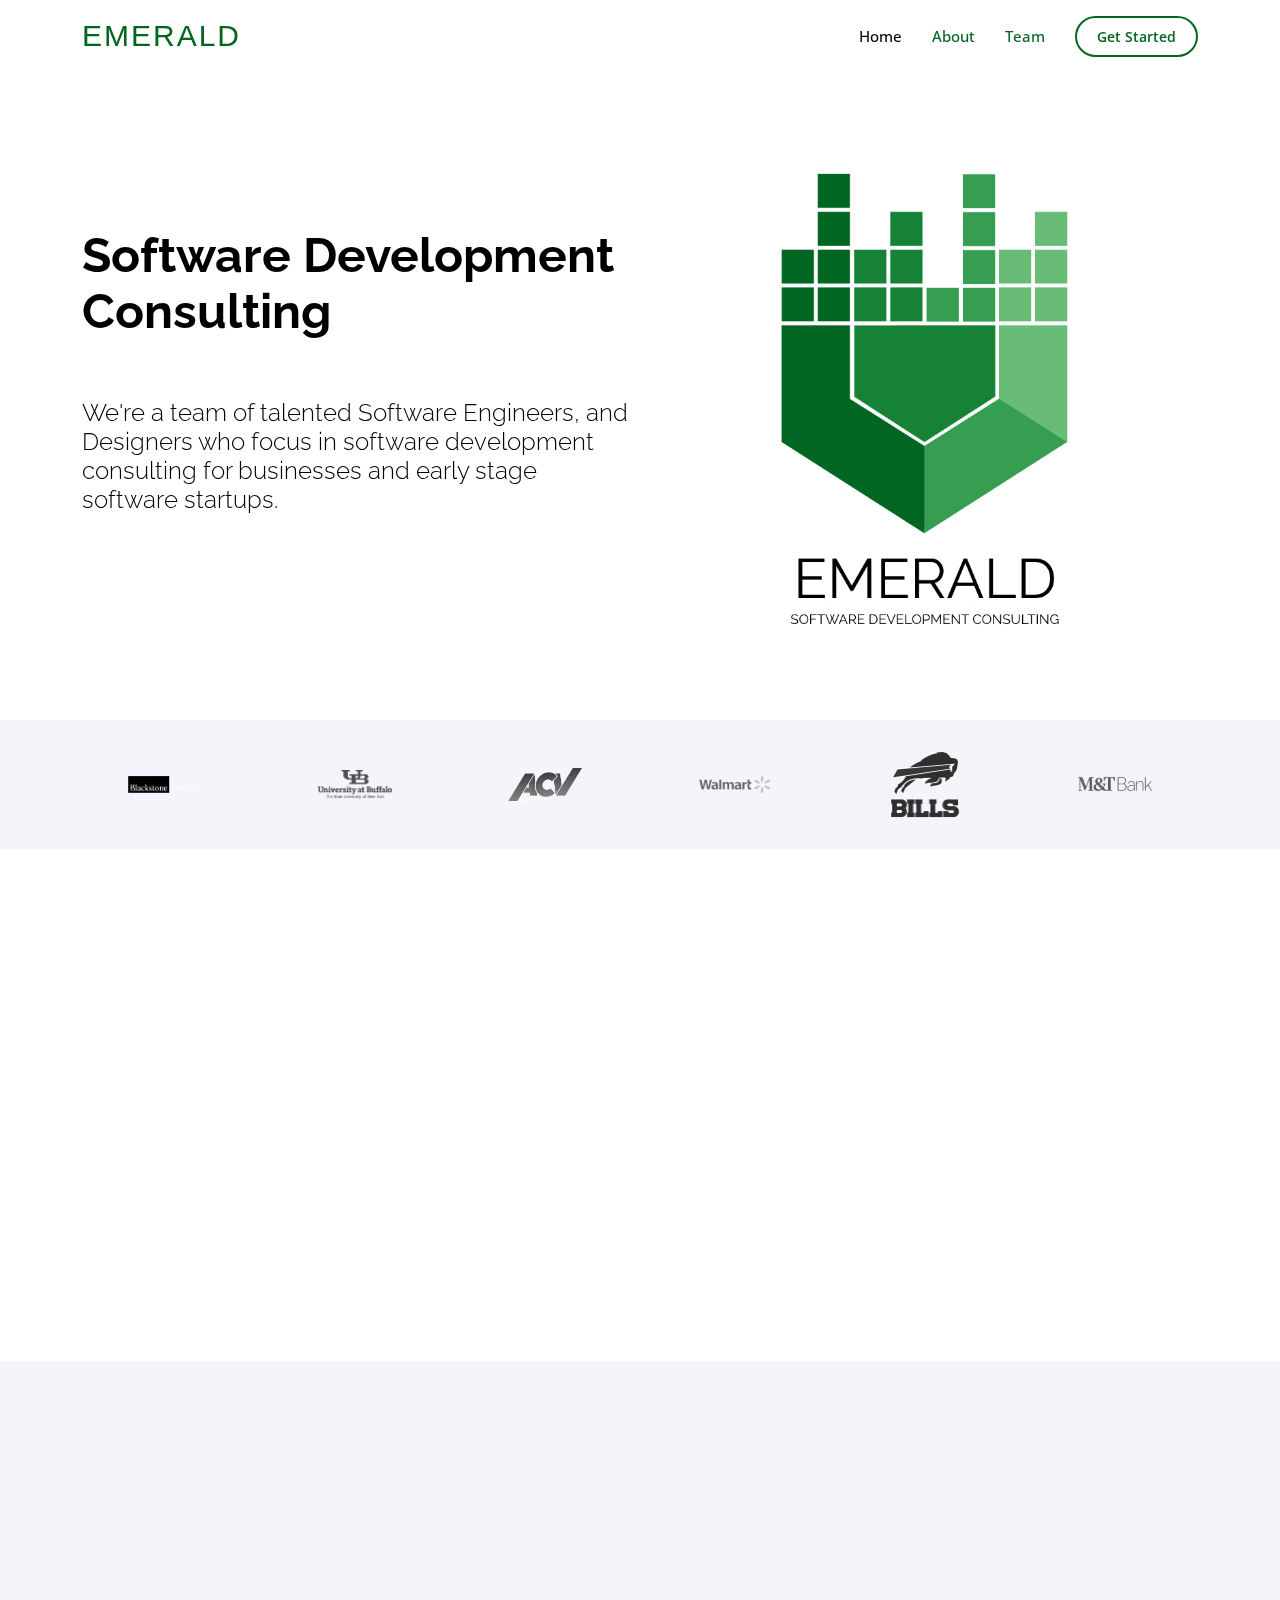
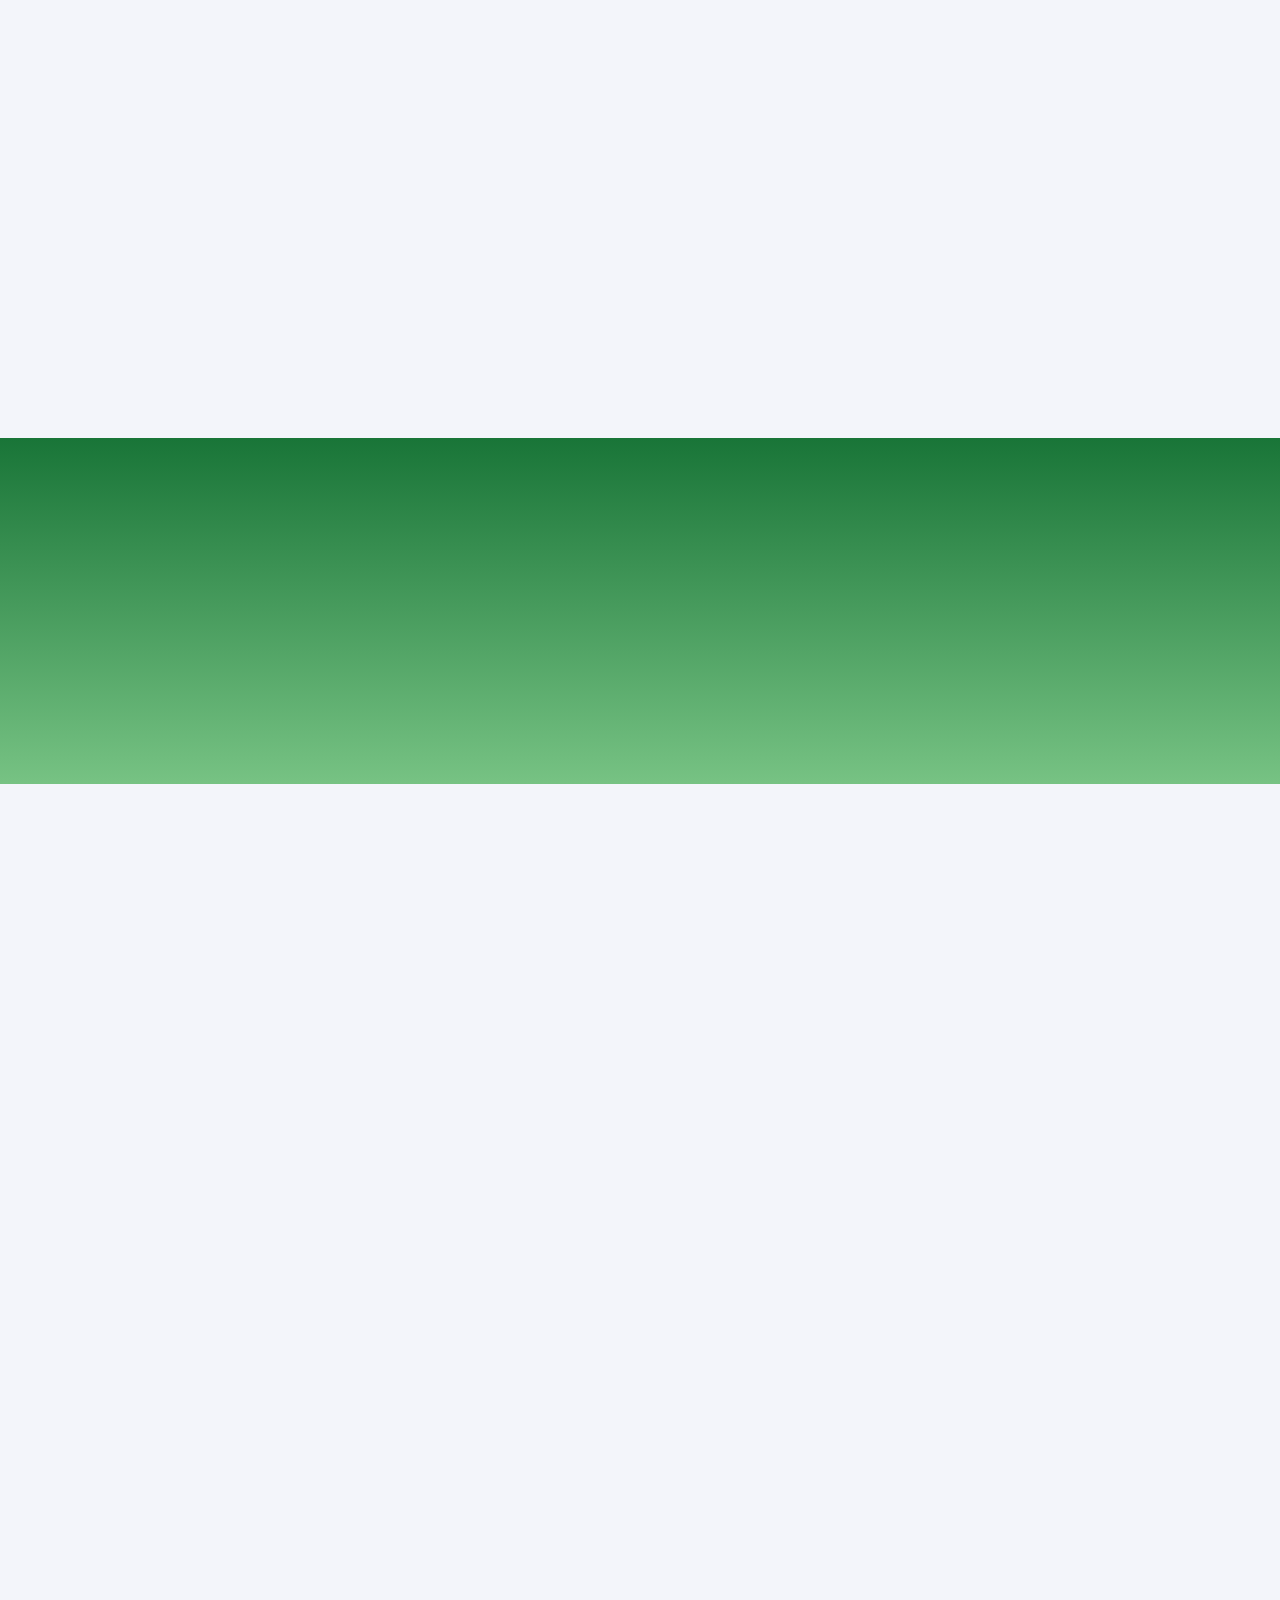
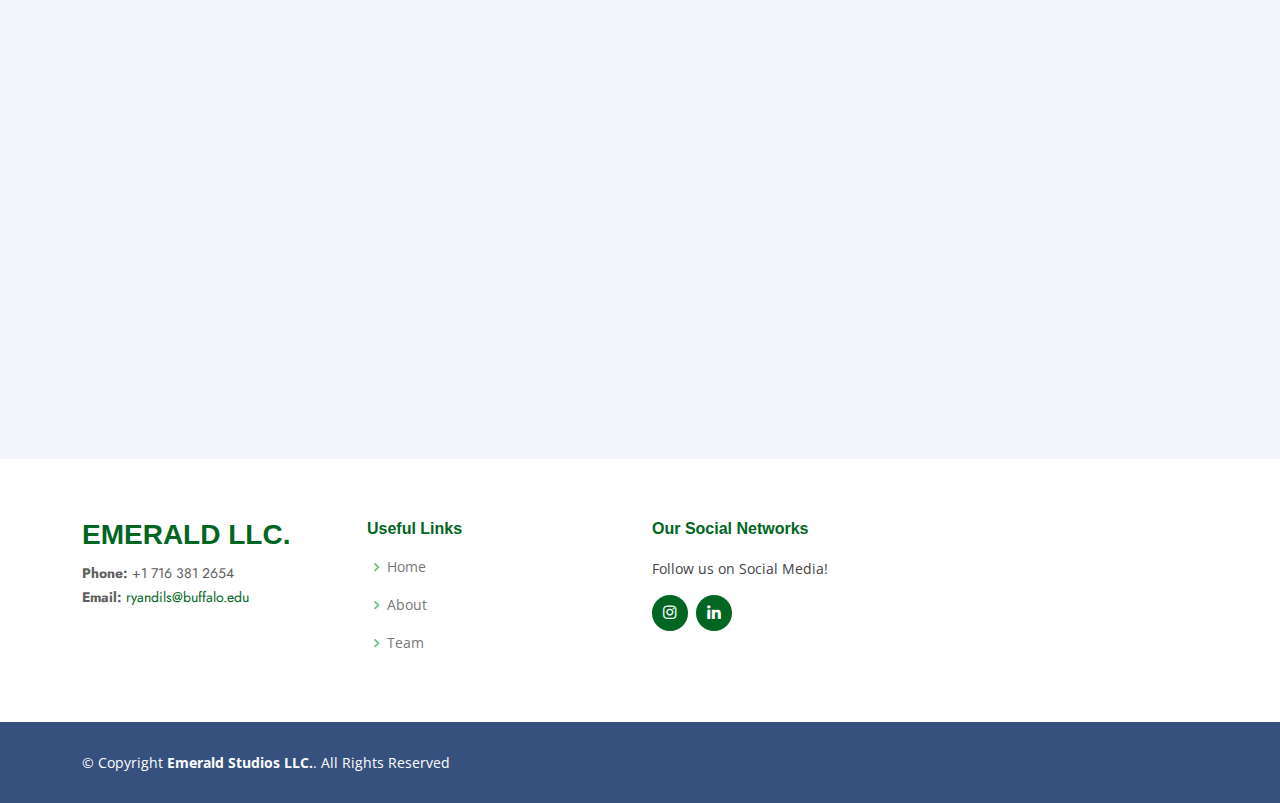
<file: index.html>
<!DOCTYPE html>
<html lang="en">

<head>
  <meta charset="utf-8">
  <meta content="width=device-width, initial-scale=1.0" name="viewport">

  <title>Emerald LLC.</title>
  <meta content="" name="description">
  <meta content="" name="keywords">

  <!-- Favicons -->
  <link href="assets/img/favicon.png" rel="icon">
  <link href="assets/img/apple-touch-icon.png" rel="apple-touch-icon">

  <!-- Google Fonts -->
  <link href="https://fonts.googleapis.com/css?family=Open+Sans:300,300i,400,400i,600,600i,700,700i|Jost:300,300i,400,400i,500,500i,600,600i,700,700i|Poppins:300,300i,400,400i,500,500i,600,600i,700,700i|Raleway:400,100,200,300,500,600,800,700,900" rel="stylesheet">

  <!-- Vendor CSS Files -->
  <link href="assets/vendor/aos/aos.css" rel="stylesheet">
  <link href="assets/vendor/bootstrap/css/bootstrap.min.css" rel="stylesheet">
  <link href="assets/vendor/bootstrap-icons/bootstrap-icons.css" rel="stylesheet">
  <link href="assets/vendor/boxicons/css/boxicons.min.css" rel="stylesheet">
  <link href="assets/vendor/glightbox/css/glightbox.min.css" rel="stylesheet">
  <link href="assets/vendor/remixicon/remixicon.css" rel="stylesheet">
  <link href="assets/vendor/swiper/swiper-bundle.min.css" rel="stylesheet">

  <!-- Template Main CSS File -->
  <link href="assets/css/style.css" rel="stylesheet">

  <!-- =======================================================
  * Template Name: Arsha - v4.3.0
  * Template URL: https://bootstrapmade.com/arsha-free-bootstrap-html-template-corporate/
  * Author: BootstrapMade.com
  * License: https://bootstrapmade.com/license/
  ======================================================== -->
</head>

<body>

  <!-- ======= Header ======= -->
  <header id="header" class="fixed-top ">
    <div class="container d-flex align-items-center">

      <h1 class="logo me-auto"><a href="index.html">Emerald</a></h1>
      <!-- Uncomment below if you prefer to use an image logo -->
      <!-- <a href="index.html" class="logo me-auto"><img src="assets/img/logo.png" alt="" class="img-fluid"></a>-->

      <nav id="navbar" class="navbar">
        <ul>
          <li><a class="nav-link scrollto active" href="#hero">Home</a></li>
          <li><a class="nav-link scrollto" href="#about">About</a></li>
          <li><a class="nav-link scrollto" href="#team">Team</a></li>
          <li><a class="getstarted scrollto" href="#about">Get Started</a></li>
        </ul>
        <i class="bi bi-list mobile-nav-toggle"></i>
      </nav><!-- .navbar -->

    </div>
  </header><!-- End Header -->

  <!-- ======= Hero Section ======= -->
  <section id="hero" class="d-flex align-items-center">

    <div class="container">
      <div class="row">
        <div class="col-lg-6 d-flex flex-column justify-content-center pt-4 pt-lg-0 order-2 order-lg-1" data-aos="fade-up" data-aos-delay="200">
          <h1>Software Development Consulting</h1>
          <h2>We're a team of talented Software Engineers, and Designers who focus in software development consulting for businesses and early stage software startups.</h2>
        </div>
        <div class="col-lg-6 order-1 order-lg-2 hero-img" data-aos="zoom-in" data-aos-delay="200">
          <img src="assets/img/swe-consulting.png" class="img-fluid animated" alt="">
        </div>
      </div>
    </div>

  </section><!-- End Hero -->

  <main id="main">

    <!-- ======= Clients Section ======= -->
    <section id="clients" class="clients section-bg">
      <div class="container">

        <div class="row" data-aos="zoom-in">

          <div class="col-lg-2 col-md-4 col-6 d-flex align-items-center justify-content-center">
            <img src="assets/img/clients/client-1.png" class="img-fluid" alt="">
          </div>

          <div class="col-lg-2 col-md-4 col-6 d-flex align-items-center justify-content-center">
            <img src="assets/img/clients/client-2.png" class="img-fluid" alt="">
          </div>

          <div class="col-lg-2 col-md-4 col-6 d-flex align-items-center justify-content-center">
            <img src="assets/img/clients/acv-logo.d2b31c99.png" class="img-fluid" alt="">
          </div>

          <div class="col-lg-2 col-md-4 col-6 d-flex align-items-center justify-content-center">
            <img src="assets/img/clients/walmart.png" class="img-fluid" alt="">
          </div>

          <div class="col-lg-2 col-md-4 col-6 d-flex align-items-center justify-content-center">
            <img src="assets/img/clients/buffalo-bills-football-logo.png" class="img-fluid" alt="">
          </div>

          <div class="col-lg-2 col-md-4 col-6 d-flex align-items-center justify-content-center">
            <img src="assets/img/clients/MT-Bank-Logo.png" class="img-fluid" alt="">
          </div>

        </div>

      </div>
    </section><!-- End Clients Section -->

    <!-- ======= About Us Section ======= -->
    <section id="about" class="about">
      <div class="container" data-aos="fade-up">

        <div class="section-title">
          <h2>About Us</h2>
        </div>

        <div class="row content">
          <div class="col-lg-6">
            <p>
                Emerald is a technology consulting group based out of Buffalo, New York that offers a variety of software development services such as, but not limited to: iOS application development, web application development, testing automation, artificial intelligence and machine learning solutions, as well as aws deployments.
            </p>
            <p>
              We guarantee the following: 
            </p>
            <ul>
              <li><i class="ri-check-double-line"></i> Affordable rates</li>
              <li><i class="ri-check-double-line"></i> Fast deliverables</li>
              <li><i class="ri-check-double-line"></i> Results you'll love</li>
            </ul>
          </div>
          <div class="col-lg-6 pt-4 pt-lg-0">
            <p>
              In addition to our software consulting services, we sell streetwear on <a href="emerald-716.myshopify.com">Shopify</a>, create monthly music mixes that we upload to our <a href="https://soundcloud.com/emerald716">SoundCloud</a>, and develop our own product called Open Beats, which is a Digital Audio Workstation that aims to help musicians collaborate easier.
            </p>
            <a href="#" class="btn-learn-more">Learn More</a>
          </div>
        </div>

      </div>
    </section><!-- End About Us Section -->

    <!-- ======= Why Us Section ======= -->
    <section id="why-us" class="why-us section-bg">
      <div class="container-fluid" data-aos="fade-up">

        <div class="row">

          <div class="col-lg-7 d-flex flex-column justify-content-center align-items-stretch  order-2 order-lg-1">

            <div class="content">
              <h3>We focus on <strong></strong>getting you to production</strong>.</h3>
              <p>
                  At Emerald, we specialize in early stage software development. Our team is a talented engineering pool with experience at ACV Auctions, M&T Bank, Walmart Global Tech, NASA, and various research labs throughout the University at Buffalo and Texas Tech. We get entrepreneurs in early stage companies off the ground with solutions they love.
              </p>
            </div>

            <div class="accordion-list">
              <ul>
                <li>
                  <a data-bs-toggle="collapse" class="collapse" data-bs-target="#accordion-list-1"><span>01</span> What kind of software do you develop? <i class="bx bx-chevron-down icon-show"></i><i class="bx bx-chevron-up icon-close"></i></a>
                  <div id="accordion-list-1" class="collapse show" data-bs-parent=".accordion-list">
                    <p>
                        We have engineers who focus in web application, iOS, Android, Machine Learning, and Artificial Intelligence development.
                    </p>
                  </div>
                </li>

                <li>
                  <a data-bs-toggle="collapse" data-bs-target="#accordion-list-2" class="collapsed"><span>02</span> What kind of marketing consulting do you do? <i class="bx bx-chevron-down icon-show"></i><i class="bx bx-chevron-up icon-close"></i></a>
                  <div id="accordion-list-2" class="collapse" data-bs-parent=".accordion-list">
                    <p>
                     We perform consulting in ecommerce marketing. We help clients attract more customers to their ecommerce website through various improvements that help make your business more efficient.
                    </p>
                  </div>
                </li>

              </ul>
            </div>

          </div>

          <div class="col-lg-5 align-items-stretch order-1 order-lg-2 img" style='background-image: url("assets/img/pngwing.com.png");' data-aos="zoom-in" data-aos-delay="150">&nbsp;</div>
        </div>

      </div>
    </section><!-- End Why Us Section -->

    <!-- ======= Cta Section ======= -->
    <section id="cta" class="cta">
      <div class="container" data-aos="zoom-in">

        <div class="row">
          <div class="col-lg-9 text-center text-lg-start">
            <h3>Call To Action</h3>
            <p> Our mission is to establish Emerald and Open Beats as notable companies in the city of Buffalo, under the hopes that we can attract talented individuals to the region.</p>
          </div>
          <div class="col-lg-3 cta-btn-container text-center">
            <a class="cta-btn align-middle" href="#">Call To Action</a>
          </div>
        </div>

      </div>
    </section><!-- End Cta Section -->

    <!-- ======= Team Section ======= -->
    <section id="team" class="team section-bg">
      <div class="container" data-aos="fade-up">

        <div class="section-title">
          <h2>Team</h2>
        </div>

        <div class="row">

          <div class="col-lg-6">
            <div class="member d-flex align-items-start" data-aos="zoom-in" data-aos-delay="100">
              <div class="pic"><img src="assets/img/team/ryan-dils.jpeg" class="img-fluid" alt=""></div>
              <div class="member-info">
                <h4>Ryan Dils</h4>
                <span>CEO, co-founder</span>
                <p>Former software engineer intern at M&T Bank, ACV Auctions, Walmart Labs, former TPM intern at ACV Auctions, and current Western New York Prosperity Fellow and SWE intern at Verivend.</p>
                <div class="social">
                  <a href="https://www.linkedin.com/in/ryanallendils/"> <i class="ri-linkedin-box-fill"></i> </a>
                  <a href="https://www.instagram.com/ryandils/"><i class="ri-instagram-fill"></i></a>
                </div>
              </div>
            </div>
          </div>

          <!-- Nick Elsaesser -->
          <div class="col-lg-6 mt-4 mt-lg-0">
            <div class="member d-flex align-items-start" data-aos="zoom-in" data-aos-delay="200">
              <div class="pic"><img src="assets/img/team/nick-elsaesser.jpeg" class="img-fluid" alt=""></div>
              <div class="member-info">
                <h4>Nick Elsaesser</h4>
                <span>Co-founder</span>
                <p>Former Physics Research Aide at Texas Tech University. Chief of Design for Emerald Studios focusing on Shopify app development, and streetwear design.</p>
                <div class="social">
                  <a href="https://www.linkedin.com/in/nicholas-elsaesser-7570b0161/"> <i class="ri-linkedin-box-fill"></i> </a>
                  <a href="https://www.instagram.com/nico_elsaesser/"><i class="ri-instagram-fill"></i></a>
                </div>
              </div>
            </div>
          </div>
          
          <!-- Baily Troyer -->
          <div class="col-lg-6 mt-4">
            <div class="member d-flex align-items-start" data-aos="zoom-in" data-aos-delay="300">
              <div class="pic"><img src="assets/img/team/baily.jpeg" class="img-fluid" alt=""></div>
              <div class="member-info">
                <h4>Baily Troyer</h4>
                <span>CTO, co-founder</span>
                <p>Former CUBRC Software Engineer Intern, former SWE at ACV Auctions, current SWE at Jump Trading LLC. Experienced iOS and DevOps Engineer. </p>
                <div class="social">
                  <a href="https://www.linkedin.com/in/bailytroyer/"> <i class="ri-linkedin-box-fill"></i> </a>
                </div>
              </div>
            </div>
          </div>

        <!-- Mya Cappellino -->
          <div class="col-lg-6 mt-4">
            <div class="member d-flex align-items-start" data-aos="zoom-in" data-aos-delay="300">
              <div class="pic"><img src="assets/img/team/mya-cap.jpeg" class="img-fluid" alt=""></div>
              <div class="member-info">
                <h4>Mya Cappellino</h4>
                <span>Marketing</span>
                <p>Graduate Research Assistant in the Research Engineering Laboratory for Advanced Computational Science, ACV Auctions consultant, PhD candidate.</p>
                <div class="social">
                  <a href="https://www.linkedin.com/in/alexanderwstone/"> <i class="ri-linkedin-box-fill"></i> </a>
                </div>
              </div>
            </div>
          </div>

        <!-- Marie Rachelle -->
          <div class="col-lg-6 mt-4">
            <div class="member d-flex align-items-start" data-aos="zoom-in" data-aos-delay="300">
              <div class="pic"><img src="assets/img/team/marie.jpeg" class="img-fluid" alt=""></div>
              <div class="member-info">
                <h4>Marie Rachelle</h4>
                <span>Marketing</span>
                <p>Graduate Research Assistant in the Research Engineering Laboratory for Advanced Computational Science, ACV Auctions consultant, PhD candidate.</p>
                <div class="social">
                  <a href="https://www.linkedin.com/in/alexanderwstone/"> <i class="ri-linkedin-box-fill"></i> </a>
                </div>
              </div>
            </div>
          </div>


          <!-- Alexander Stone -->
          <div class="col-lg-6 mt-4">
            <div class="member d-flex align-items-start" data-aos="zoom-in" data-aos-delay="300">
              <div class="pic"><img src="assets/img/team/alexander%20stone.jpeg" class="img-fluid" alt=""></div>
              <div class="member-info">
                <h4>Alexander Stone</h4>
                <span>Artificial Intelligence/Machine Learning consultant</span>
                <p>Graduate Research Assistant in the Research Engineering Laboratory for Advanced Computational Science, ACV Auctions consultant, PhD candidate.</p>
                <div class="social">
                  <a href="https://www.linkedin.com/in/alexanderwstone/"> <i class="ri-linkedin-box-fill"></i> </a>
                </div>
              </div>
            </div>
          </div>

        <!-- Dennis Fedorishin -->
          <div class="col-lg-6 mt-4">
            <div class="member d-flex align-items-start" data-aos="zoom-in" data-aos-delay="300">
              <div class="pic"><img src="assets/img/team/dennis.jpeg" class="img-fluid" alt=""></div>
              <div class="member-info">
                <h4>Dennis Fedorishin</h4>
                <span>Artifical Intelligence/Machine Learning consultant</span>
                <p>Graduate Research Assistant in the Research Engineering Laboratory for Advanced Computational Science, ACV Auctions consultant, PhD candidate.</p>
                <div class="social">
                  <a href="https://www.linkedin.com/in/alexanderwstone/"> <i class="ri-linkedin-box-fill"></i> </a>
                </div>
              </div>
            </div>
          </div>
        </div>
      </div>
    </section><!-- End Team Section -->
  </main><!-- End #main -->

  <!-- ======= Footer ======= -->
  <footer id="footer"Z>
    <div class="footer-top">
      <div class="container">
        <div class="row">

          <div class="col-lg-3 col-md-6 footer-contact">
            <h3>Emerald LLC.</h3>
            <p>
              <strong>Phone:</strong> +1 716 381 2654<br>
              <strong>Email:</strong><a href="mailto:ryandils@buffalo.edu"> ryandils@buffalo.edu</a> <br>

            </p>
          </div>

          <div class="col-lg-3 col-md-6 footer-links">
            <h4>Useful Links</h4>
            <ul>
              <li><i class="bx bx-chevron-right"></i> <a href="#">Home</a></li>
              <li><i class="bx bx-chevron-right"></i> <a href="#about">About</a></li>
              <li><i class="bx bx-chevron-right"></i> <a href="#team">Team</a></li>
            </ul>
          </div>

          <div class="col-lg-3 col-md-6 footer-links">
            <h4>Our Social Networks</h4>
            <p>Follow us on Social Media!</p>
            <div class="social-links mt-3">
              <a href="https://www.instagram.com/emerald.716" class="instagram"><i class="bx bxl-instagram"></i></a>
              <a href="https://www.linkedin.com/company/open-beats/" class="linkedin"><i class="bx bxl-linkedin"></i></a>
            </div>
          </div>

        </div>
      </div>
    </div>

    <div class="container footer-bottom clearfix">
      <div class="copyright">
        &copy; Copyright <strong><span>Emerald Studios LLC.</span></strong>. All Rights Reserved
      </div>
      <div class="credits">
        <!-- All the links in the footer should remain intact. -->
        <!-- You can delete the links only if you purchased the pro version. -->
        <!-- Licensing information: https://bootstrapmade.com/license/ -->
        <!-- Purchase the pro version with working PHP/AJAX contact form: https://bootstrapmade.com/arsha-free-bootstrap-html-template-corporate/ -->
      </div>
    </div>
  </footer><!-- End Footer -->

  <div id="preloader"></div>
  <a href="#" class="back-to-top d-flex align-items-center justify-content-center"><i class="bi bi-arrow-up-short"></i></a>

  <!-- Vendor JS Files -->
  <script src="assets/vendor/aos/aos.js"></script>
  <script src="assets/vendor/bootstrap/js/bootstrap.bundle.min.js"></script>
  <script src="assets/vendor/glightbox/js/glightbox.min.js"></script>
  <script src="assets/vendor/isotope-layout/isotope.pkgd.min.js"></script>
  <script src="assets/vendor/php-email-form/validate.js"></script>
  <script src="assets/vendor/swiper/swiper-bundle.min.js"></script>
  <script src="assets/vendor/waypoints/noframework.waypoints.js"></script>

  <!-- Template Main JS File -->
  <script src="assets/js/main.js"></script>

</body>

</html>
</file>
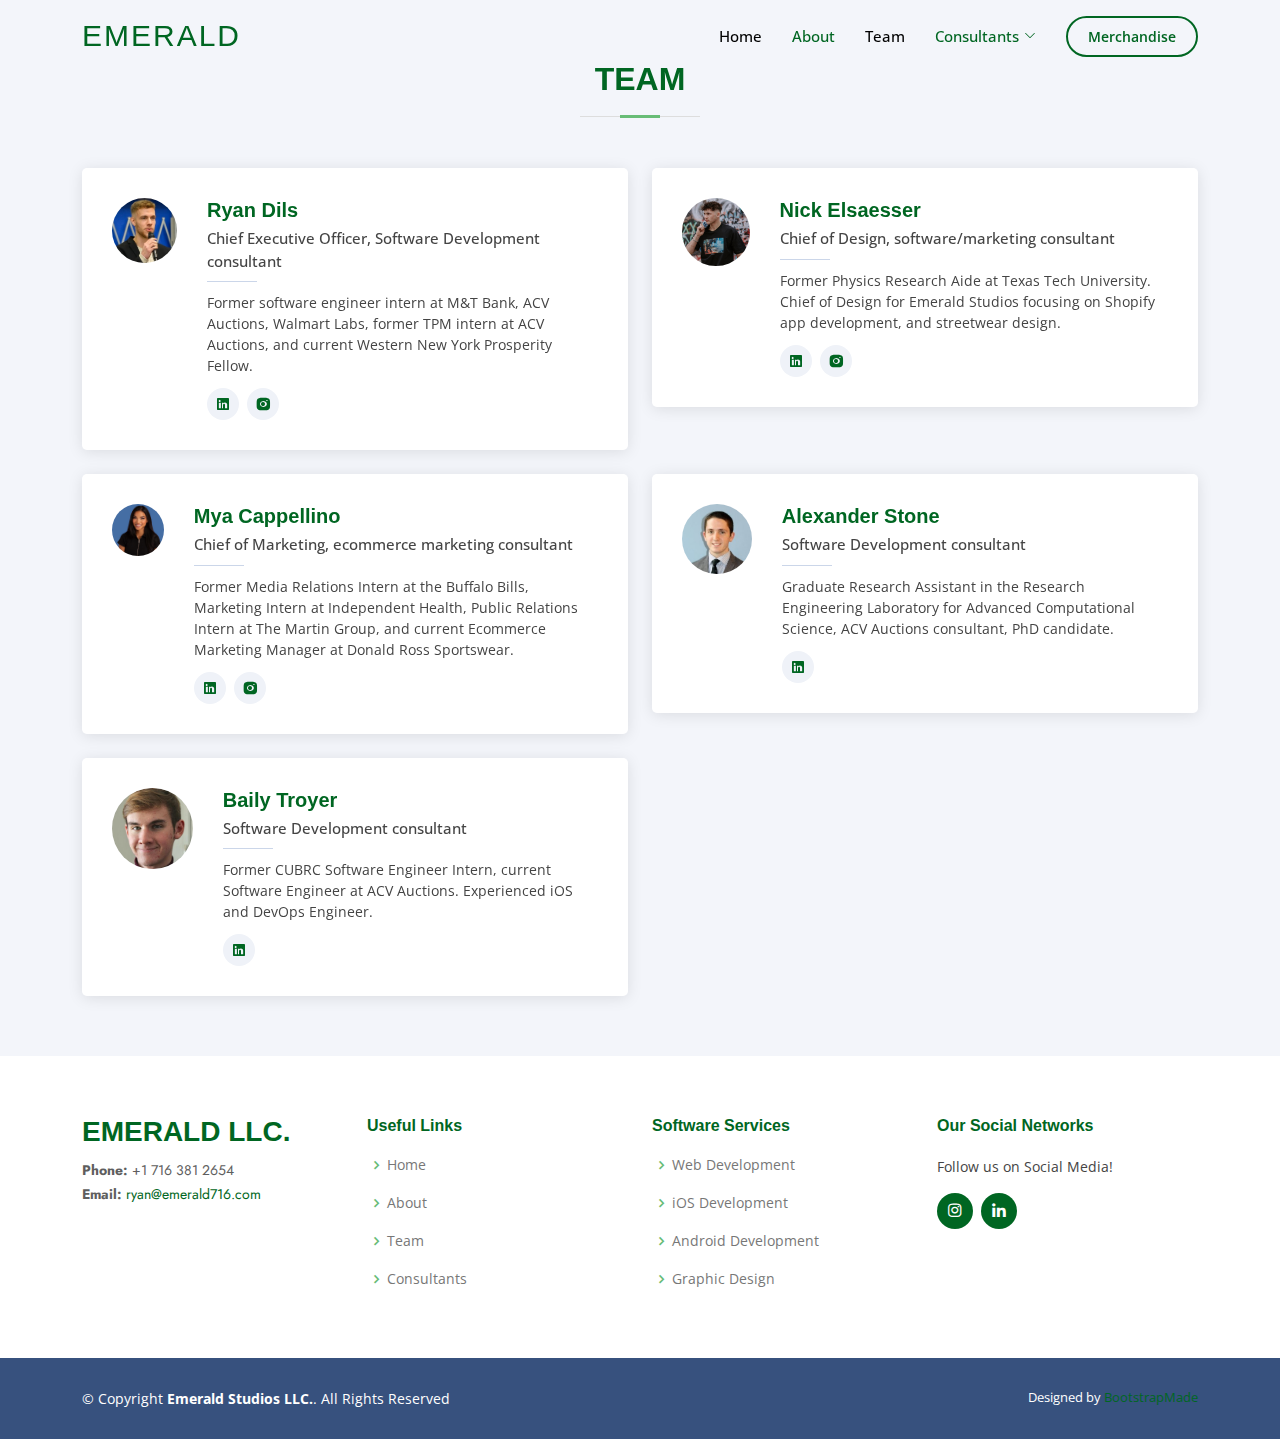
<file: consultants.html>
<!DOCTYPE html>
<html lang="en">

<head>
    <meta charset="utf-8">
    <meta content="width=device-width, initial-scale=1.0" name="viewport">

    <title>Emerald LLC</title>
    <meta content="" name="description">
    <meta content="" name="keywords">

    <!-- Favicons -->
    <link href="assets/img/favicon.png" rel="icon">
    <link href="assets/img/apple-touch-icon.png" rel="apple-touch-icon">

    <!-- Google Fonts -->
    <link href="https://fonts.googleapis.com/css?family=Open+Sans:300,300i,400,400i,600,600i,700,700i|Jost:300,300i,400,400i,500,500i,600,600i,700,700i|Poppins:300,300i,400,400i,500,500i,600,600i,700,700i|Raleway:400,100,200,300,500,600,800,700,900" rel="stylesheet">

    <!-- Vendor CSS Files -->
    <link href="assets/vendor/aos/aos.css" rel="stylesheet">
    <link href="assets/vendor/bootstrap/css/bootstrap.min.css" rel="stylesheet">
    <link href="assets/vendor/bootstrap-icons/bootstrap-icons.css" rel="stylesheet">
    <link href="assets/vendor/boxicons/css/boxicons.min.css" rel="stylesheet">
    <link href="assets/vendor/glightbox/css/glightbox.min.css" rel="stylesheet">
    <link href="assets/vendor/remixicon/remixicon.css" rel="stylesheet">
    <link href="assets/vendor/swiper/swiper-bundle.min.css" rel="stylesheet">

    <!-- Template Main CSS File -->
    <link href="assets/css/style.css" rel="stylesheet">

    <!-- =======================================================
    * Template Name: Arsha - v4.3.0
    * Template URL: https://bootstrapmade.com/arsha-free-bootstrap-html-template-corporate/
    * Author: BootstrapMade.com
    * License: https://bootstrapmade.com/license/
    ======================================================== -->
</head>

<body>

<!-- ======= Header ======= -->
<header id="header" class="fixed-top ">
    <div class="container d-flex align-items-center">

        <h1 class="logo me-auto"><a href="index.html">Emerald</a></h1>
        <!-- Uncomment below if you prefer to use an image logo -->
        <!-- <a href="index.html" class="logo me-auto"><img src="assets/img/logo.png" alt="" class="img-fluid"></a>-->

        <nav id="navbar" class="navbar">
            <ul>
                <li><a class="nav-link scrollto active" href="#hero">Home</a></li>
                <li><a class="nav-link scrollto" href="#about">About</a></li>
                <li><a class="nav-link scrollto" href="#team">Team</a></li>
                <li class="dropdown"><a href="#"><span>Consultants</span> <i class="bi bi-chevron-down"></i></a>
                    <ul>
                        <li><a href="#">Software Consultants</a></li>
                        <li><a href="#">ECommerce and Marketing Consultants</a></li>
                    </ul>
                </li>
                <li><a class="getstarted scrollto" href="#about">Merchandise</a></li>
            </ul>
            <i class="bi bi-list mobile-nav-toggle"></i>
        </nav><!-- .navbar -->

    </div>
</header><!-- End Header -->

<main id="main">



    <!-- ======= Team Section ======= -->
    <section id="team" class="team section-bg">
        <div class="container" data-aos="fade-up">

            <div class="section-title">
                <h2>Team</h2>
                <!--          <p>The executive team for Emerald covers a broad range of experience at various companies. These combined skills allow us to remain flexible and adaptive in business scenarios. A full list of consultants can be found on the team page.</p>-->
            </div>

            <div class="row">

<!--                Ryan Dils-->
                <div class="col-lg-6">
                    <div class="member d-flex align-items-start" data-aos="zoom-in" data-aos-delay="100">
                        <div class="pic"><img src="assets/img/team/ryan-dils.jpeg" class="img-fluid" alt=""></div>
                        <div class="member-info">
                            <h4>Ryan Dils</h4>
                            <span>Chief Executive Officer, Software Development consultant</span>
                            <p>Former software engineer intern at M&T Bank, ACV Auctions, Walmart Labs, former TPM intern at ACV Auctions, and current Western New York Prosperity Fellow.</p>
                            <div class="social">
                                <a href="https://www.linkedin.com/in/ryanallendils/"> <i class="ri-linkedin-box-fill"></i> </a>
                                <a href="https://www.instagram.com/ryandils/"><i class="ri-instagram-fill"></i></a>
                            </div>
                        </div>
                    </div>
                </div>

                <!--                Nick Elsaesser-->
                <div class="col-lg-6 mt-4 mt-lg-0">
                    <div class="member d-flex align-items-start" data-aos="zoom-in" data-aos-delay="200">
                        <div class="pic"><img src="assets/img/team/nick-elsaesser.jpeg" class="img-fluid" alt=""></div>
                        <div class="member-info">
                            <h4>Nick Elsaesser</h4>
                            <span>Chief of Design, software/marketing consultant</span>
                            <p>Former Physics Research Aide at Texas Tech University. Chief of Design for Emerald Studios focusing on Shopify app development, and streetwear design.</p>
                            <div class="social">
                                <a href="https://www.linkedin.com/in/nicholas-elsaesser-7570b0161/"> <i class="ri-linkedin-box-fill"></i> </a>
                                <a href="https://www.instagram.com/nico_elsaesser/"><i class="ri-instagram-fill"></i></a>
                            </div>
                        </div>
                    </div>
                </div>

                <!--                Mya Cappellino -->
                <div class="col-lg-6 mt-4">
                    <div class="member d-flex align-items-start" data-aos="zoom-in" data-aos-delay="300">
                        <div class="pic"><img src="assets/img/team/mya-cap.jpeg" class="img-fluid" alt=""></div>
                        <div class="member-info">
                            <h4>Mya Cappellino</h4>
                            <span>Chief of Marketing, ecommerce marketing consultant</span>
                            <p>Former Media Relations Intern at the Buffalo Bills, Marketing Intern at Independent Health, Public Relations Intern at The Martin Group, and current Ecommerce Marketing Manager at Donald Ross Sportswear.</p>
                            <div class="social">
                                <a href="https://www.linkedin.com/in/myacappellino/"> <i class="ri-linkedin-box-fill"></i> </a>
                                <a href="https://www.instagram.com/myacapps/"><i class="ri-instagram-fill"></i></a>
                            </div>
                        </div>
                    </div>
                </div>


                <!--                Alex Stone -->
                <div class="col-lg-6 mt-4">
                    <div class="member d-flex align-items-start" data-aos="zoom-in" data-aos-delay="300">
                        <div class="pic"><img src="assets/img/team/alexander%20stone.jpeg" class="img-fluid" alt=""></div>
                        <div class="member-info">
                            <h4>Alexander Stone</h4>
                            <span>Software Development consultant</span>
                            <p>Graduate Research Assistant in the Research Engineering Laboratory for Advanced Computational Science, ACV Auctions consultant, PhD candidate.</p>
                            <div class="social">
                                <a href="https://www.linkedin.com/in/alexanderwstone/"> <i class="ri-linkedin-box-fill"></i> </a>
                            </div>
                        </div>
                    </div>
                </div>

                <!--                Baily Troyer -->
                <div class="col-lg-6 mt-4">
                    <div class="member d-flex align-items-start" data-aos="zoom-in" data-aos-delay="300">
                        <div class="pic"><img src="assets/img/team/baily.jpeg" class="img-fluid" alt=""></div>
                        <div class="member-info">
                            <h4>Baily Troyer</h4>
                            <span>Software Development consultant</span>
                            <p>Former CUBRC Software Engineer Intern, current Software Engineer at ACV Auctions. Experienced iOS and DevOps Engineer. </p>
                            <div class="social">
                                <a href="https://www.linkedin.com/in/bailytroyer/"> <i class="ri-linkedin-box-fill"></i> </a>
                            </div>
                        </div>
                    </div>
                </div>

            </div>

        </div>
    </section><!-- End Team Section -->



    <!--    &lt;!&ndash; ======= Frequently Asked Questions Section ======= &ndash;&gt;-->
    <!--    <section id="faq" class="faq section-bg">-->
    <!--      <div class="container" data-aos="fade-up">-->

    <!--        <div class="section-title">-->
    <!--          <h2>Frequently Asked Questions</h2>-->
    <!--          <p>Magnam dolores commodi suscipit. Necessitatibus eius consequatur ex aliquid fuga eum quidem. Sit sint consectetur velit. Quisquam quos quisquam cupiditate. Et nemo qui impedit suscipit alias ea. Quia fugiat sit in iste officiis commodi quidem hic quas.</p>-->
    <!--        </div>-->

    <!--        <div class="faq-list">-->
    <!--          <ul>-->
    <!--            <li data-aos="fade-up" data-aos-delay="100">-->
    <!--              <i class="bx bx-help-circle icon-help"></i> <a data-bs-toggle="collapse" class="collapse" data-bs-target="#faq-list-1">Non consectetur a erat nam at lectus urna duis? <i class="bx bx-chevron-down icon-show"></i><i class="bx bx-chevron-up icon-close"></i></a>-->
    <!--              <div id="faq-list-1" class="collapse show" data-bs-parent=".faq-list">-->
    <!--                <p>-->
    <!--                  Feugiat pretium nibh ipsum consequat. Tempus iaculis urna id volutpat lacus laoreet non curabitur gravida. Venenatis lectus magna fringilla urna porttitor rhoncus dolor purus non.-->
    <!--                </p>-->
    <!--              </div>-->
    <!--            </li>-->

    <!--            <li data-aos="fade-up" data-aos-delay="200">-->
    <!--              <i class="bx bx-help-circle icon-help"></i> <a data-bs-toggle="collapse" data-bs-target="#faq-list-2" class="collapsed">Feugiat scelerisque varius morbi enim nunc? <i class="bx bx-chevron-down icon-show"></i><i class="bx bx-chevron-up icon-close"></i></a>-->
    <!--              <div id="faq-list-2" class="collapse" data-bs-parent=".faq-list">-->
    <!--                <p>-->
    <!--                  Dolor sit amet consectetur adipiscing elit pellentesque habitant morbi. Id interdum velit laoreet id donec ultrices. Fringilla phasellus faucibus scelerisque eleifend donec pretium. Est pellentesque elit ullamcorper dignissim. Mauris ultrices eros in cursus turpis massa tincidunt dui.-->
    <!--                </p>-->
    <!--              </div>-->
    <!--            </li>-->

    <!--            <li data-aos="fade-up" data-aos-delay="300">-->
    <!--              <i class="bx bx-help-circle icon-help"></i> <a data-bs-toggle="collapse" data-bs-target="#faq-list-3" class="collapsed">Dolor sit amet consectetur adipiscing elit? <i class="bx bx-chevron-down icon-show"></i><i class="bx bx-chevron-up icon-close"></i></a>-->
    <!--              <div id="faq-list-3" class="collapse" data-bs-parent=".faq-list">-->
    <!--                <p>-->
    <!--                  Eleifend mi in nulla posuere sollicitudin aliquam ultrices sagittis orci. Faucibus pulvinar elementum integer enim. Sem nulla pharetra diam sit amet nisl suscipit. Rutrum tellus pellentesque eu tincidunt. Lectus urna duis convallis convallis tellus. Urna molestie at elementum eu facilisis sed odio morbi quis-->
    <!--                </p>-->
    <!--              </div>-->
    <!--            </li>-->

    <!--            <li data-aos="fade-up" data-aos-delay="400">-->
    <!--              <i class="bx bx-help-circle icon-help"></i> <a data-bs-toggle="collapse" data-bs-target="#faq-list-4" class="collapsed">Tempus quam pellentesque nec nam aliquam sem et tortor consequat? <i class="bx bx-chevron-down icon-show"></i><i class="bx bx-chevron-up icon-close"></i></a>-->
    <!--              <div id="faq-list-4" class="collapse" data-bs-parent=".faq-list">-->
    <!--                <p>-->
    <!--                  Molestie a iaculis at erat pellentesque adipiscing commodo. Dignissim suspendisse in est ante in. Nunc vel risus commodo viverra maecenas accumsan. Sit amet nisl suscipit adipiscing bibendum est. Purus gravida quis blandit turpis cursus in.-->
    <!--                </p>-->
    <!--              </div>-->
    <!--            </li>-->

    <!--            <li data-aos="fade-up" data-aos-delay="500">-->
    <!--              <i class="bx bx-help-circle icon-help"></i> <a data-bs-toggle="collapse" data-bs-target="#faq-list-5" class="collapsed">Tortor vitae purus faucibus ornare. Varius vel pharetra vel turpis nunc eget lorem dolor? <i class="bx bx-chevron-down icon-show"></i><i class="bx bx-chevron-up icon-close"></i></a>-->
    <!--              <div id="faq-list-5" class="collapse" data-bs-parent=".faq-list">-->
    <!--                <p>-->
    <!--                  Laoreet sit amet cursus sit amet dictum sit amet justo. Mauris vitae ultricies leo integer malesuada nunc vel. Tincidunt eget nullam non nisi est sit amet. Turpis nunc eget lorem dolor sed. Ut venenatis tellus in metus vulputate eu scelerisque.-->
    <!--                </p>-->
    <!--              </div>-->
    <!--            </li>-->

    <!--          </ul>-->
    <!--        </div>-->

    <!--      </div>-->
    <!--    </section>&lt;!&ndash; End Frequently Asked Questions Section &ndash;&gt;-->

    <!--    &lt;!&ndash; ======= Contact Section ======= &ndash;&gt;-->
    <!--    <section id="contact" class="contact">-->
    <!--      <div class="container" data-aos="fade-up">-->

    <!--        <div class="section-title">-->
    <!--          <h2>Contact</h2>-->
    <!--          <p>Magnam dolores commodi suscipit. Necessitatibus eius consequatur ex aliquid fuga eum quidem. Sit sint consectetur velit. Quisquam quos quisquam cupiditate. Et nemo qui impedit suscipit alias ea. Quia fugiat sit in iste officiis commodi quidem hic quas.</p>-->
    <!--        </div>-->

    <!--        <div class="row">-->

    <!--          <div class="col-lg-5 d-flex align-items-stretch">-->
    <!--            <div class="info">-->
    <!--              <div class="address">-->
    <!--                <i class="bi bi-geo-alt"></i>-->
    <!--                <h4>Location:</h4>-->
    <!--                <p>A108 Adam Street, New York, NY 535022</p>-->
    <!--              </div>-->

    <!--              <div class="email">-->
    <!--                <i class="bi bi-envelope"></i>-->
    <!--                <h4>Email:</h4>-->
    <!--                <p>ryan@theopenbeats.com</p>-->
    <!--              </div>-->

    <!--              <div class="phone">-->
    <!--                <i class="bi bi-phone"></i>-->
    <!--                <h4>Call:</h4>-->
    <!--                <p>+1 716 381 2654</p>-->
    <!--              </div>-->

    <!--              <iframe src="https://www.google.com/maps/embed?pb=!1m18!1m12!1m3!1d93532.55571272018!2d-78.93448215309492!3d42.89621760304876!2m3!1f0!2f0!3f0!3m2!1i1024!2i768!4f13.1!3m3!1m2!1s0x89d3126152dfe5a1%3A0x982304a5181f8171!2sBuffalo%2C%20NY!5e0!3m2!1sen!2sus!4v1625269128304!5m2!1sen!2sus" frameborder="0" style="border:0; width: 100%; height: 290px;" allowfullscreen></iframe>-->
    <!--            </div>-->

    <!--          </div>-->

    <!--          <div class="col-lg-7 mt-5 mt-lg-0 d-flex align-items-stretch">-->
    <!--            <form action="forms/contact.php" method="post" role="form" class="php-email-form">-->
    <!--              <div class="row">-->
    <!--                <div class="form-group col-md-6">-->
    <!--                  <label for="name">Your Name</label>-->
    <!--                  <input type="text" name="name" class="form-control" id="name" required>-->
    <!--                </div>-->
    <!--                <div class="form-group col-md-6">-->
    <!--                  <label for="name">Your Email</label>-->
    <!--                  <input type="email" class="form-control" name="email" id="email" required>-->
    <!--                </div>-->
    <!--              </div>-->
    <!--              <div class="form-group">-->
    <!--                <label for="name">Subject</label>-->
    <!--                <input type="text" class="form-control" name="subject" id="subject" required>-->
    <!--              </div>-->
    <!--              <div class="form-group">-->
    <!--                <label for="name">Message</label>-->
    <!--                <textarea class="form-control" name="message" rows="10" required></textarea>-->
    <!--              </div>-->
    <!--              <div class="my-3">-->
    <!--                <div class="loading">Loading</div>-->
    <!--                <div class="error-message"></div>-->
    <!--                <div class="sent-message">Your message has been sent. Thank you!</div>-->
    <!--              </div>-->
    <!--              <div class="text-center"><button type="submit">Send Message</button></div>-->
    <!--            </form>-->
    <!--          </div>-->

    <!--        </div>-->

    <!--      </div>-->
    <!--    </section>&lt;!&ndash; End Contact Section &ndash;&gt;-->

</main><!-- End #main -->

<!-- ======= Footer ======= -->
<footer id="footer">

    <!--    <div class="footer-newsletter">-->
    <!--      <div class="container">--> <!--        <div class="row justify-content-center">-->
    <!--          <div class="col-lg-6">-->
    <!--            <h4>Join Our Newsletter</h4>-->
    <!--            <p>Tamen quem nulla quae legam multos aute sint culpa legam noster magna</p>-->
    <!--            <form action="" method="post">-->
    <!--              <input type="email" name="email"><input type="submit" value="Subscribe">-->
    <!--            </form>-->
    <!--          </div>-->
    <!--        </div>-->
    <!--      </div>-->
    <!--    </div>-->

    <div class="footer-top">
        <div class="container">
            <div class="row">

                <div class="col-lg-3 col-md-6 footer-contact">
                    <h3>Emerald LLC.</h3>
                    <p>
                        <strong>Phone:</strong> +1 716 381 2654<br>
                        <strong>Email:</strong><a href="mailto:ryan@emerald716.com"> ryan@emerald716.com</a> <br>

                    </p>
                </div>

                <div class="col-lg-3 col-md-6 footer-links">
                    <h4>Useful Links</h4>
                    <ul>
                        <li><i class="bx bx-chevron-right"></i> <a href="#">Home</a></li>
                        <li><i class="bx bx-chevron-right"></i> <a href="#about">About</a></li>
                        <li><i class="bx bx-chevron-right"></i> <a href="#team">Team</a></li>
                        <li><i class="bx bx-chevron-right"></i> <a href="#">Consultants</a></li>
                    </ul>
                </div>

                <div class="col-lg-3 col-md-6 footer-links">
                    <h4>Software Services</h4>
                    <ul>
                        <li><i class="bx bx-chevron-right"></i> <a href="#">Web Development</a></li>
                        <li><i class="bx bx-chevron-right"></i> <a href="#">iOS Development</a></li>
                        <li><i class="bx bx-chevron-right"></i> <a href="#">Android Development</a></li>
                        <li><i class="bx bx-chevron-right"></i> <a href="#">Graphic Design</a></li>
                    </ul>
                </div>

                <div class="col-lg-3 col-md-6 footer-links">
                    <h4>Our Social Networks</h4>
                    <p>Follow us on Social Media!</p>
                    <div class="social-links mt-3">
                        <a href="https://www.instagram.com/emerald.716" class="instagram"><i class="bx bxl-instagram"></i></a>
                        <a href="https://www.linkedin.com/company/open-beats/" class="linkedin"><i class="bx bxl-linkedin"></i></a>
                    </div>
                </div>

            </div>
        </div>
    </div>

    <div class="container footer-bottom clearfix">
        <div class="copyright">
            &copy; Copyright <strong><span>Emerald Studios LLC.</span></strong>. All Rights Reserved
        </div>
        <div class="credits">
            <!-- All the links in the footer should remain intact. -->
            <!-- You can delete the links only if you purchased the pro version. -->
            <!-- Licensing information: https://bootstrapmade.com/license/ -->
            <!-- Purchase the pro version with working PHP/AJAX contact form: https://bootstrapmade.com/arsha-free-bootstrap-html-template-corporate/ -->
            Designed by <a href="https://bootstrapmade.com/">BootstrapMade</a>
        </div>
    </div>
</footer><!-- End Footer -->

<div id="preloader"></div>
<a href="#" class="back-to-top d-flex align-items-center justify-content-center"><i class="bi bi-arrow-up-short"></i></a>

<!-- Vendor JS Files -->
<script src="assets/vendor/aos/aos.js"></script>
<script src="assets/vendor/bootstrap/js/bootstrap.bundle.min.js"></script>
<script src="assets/vendor/glightbox/js/glightbox.min.js"></script>
<script src="assets/vendor/isotope-layout/isotope.pkgd.min.js"></script>
<script src="assets/vendor/php-email-form/validate.js"></script>
<script src="assets/vendor/swiper/swiper-bundle.min.js"></script>
<script src="assets/vendor/waypoints/noframework.waypoints.js"></script>

<!-- Template Main JS File -->
<script src="assets/js/main.js"></script>

</body>

</html>
</file>
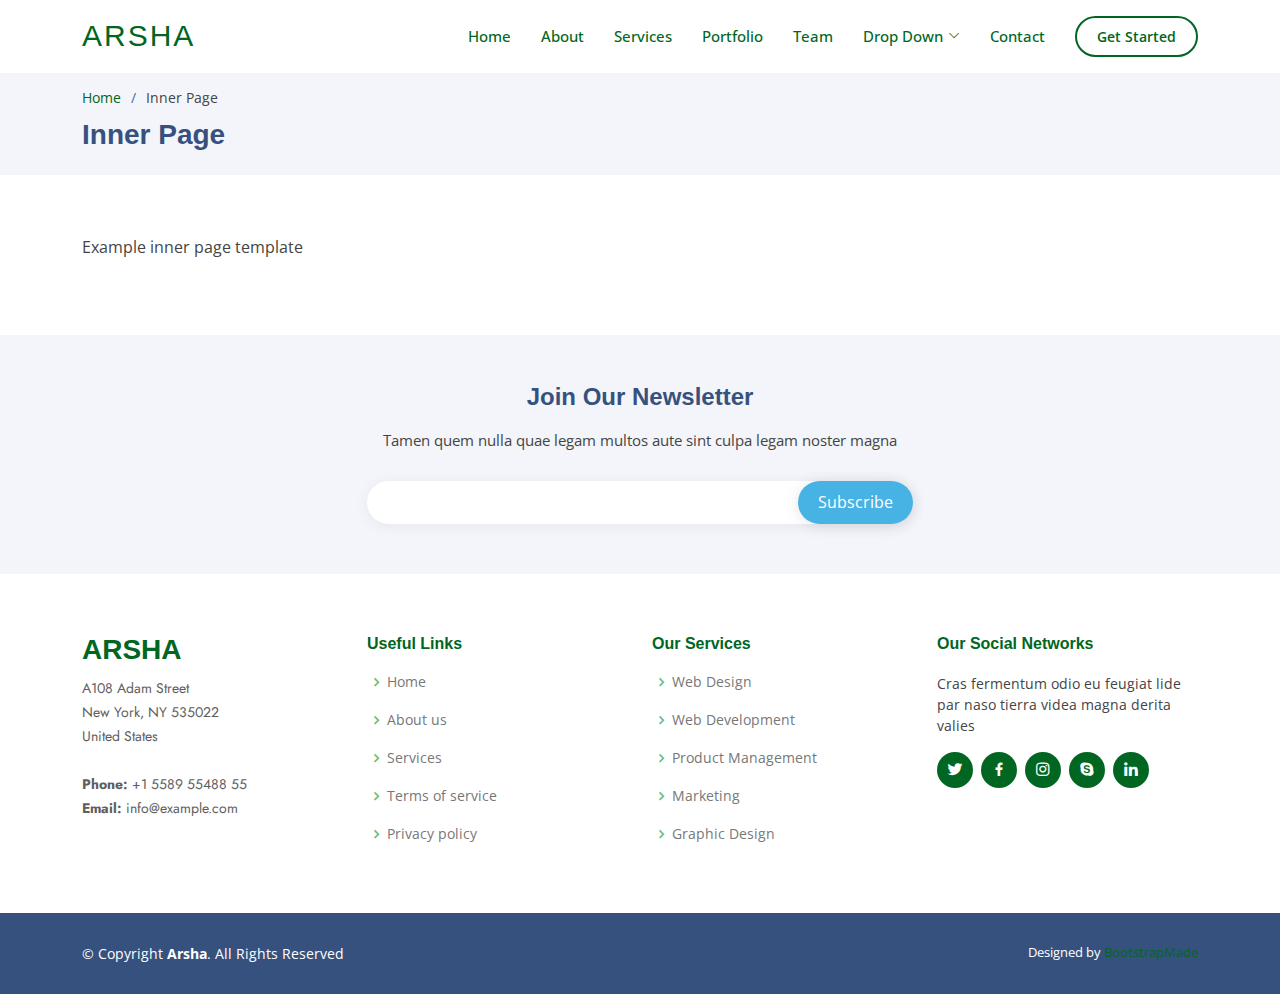
<file: inner-page.html>
<!DOCTYPE html>
<html lang="en">

<head>
  <meta charset="utf-8">
  <meta content="width=device-width, initial-scale=1.0" name="viewport">

  <title>Inner Page - Arsha Bootstrap Template</title>
  <meta content="" name="description">
  <meta content="" name="keywords">

  <!-- Favicons -->
  <link href="assets/img/favicon.png" rel="icon">
  <link href="assets/img/apple-touch-icon.png" rel="apple-touch-icon">

  <!-- Google Fonts -->
  <link href="https://fonts.googleapis.com/css?family=Open+Sans:300,300i,400,400i,600,600i,700,700i|Jost:300,300i,400,400i,500,500i,600,600i,700,700i|Poppins:300,300i,400,400i,500,500i,600,600i,700,700i" rel="stylesheet">

  <!-- Vendor CSS Files -->
  <link href="assets/vendor/aos/aos.css" rel="stylesheet">
  <link href="assets/vendor/bootstrap/css/bootstrap.min.css" rel="stylesheet">
  <link href="assets/vendor/bootstrap-icons/bootstrap-icons.css" rel="stylesheet">
  <link href="assets/vendor/boxicons/css/boxicons.min.css" rel="stylesheet">
  <link href="assets/vendor/glightbox/css/glightbox.min.css" rel="stylesheet">
  <link href="assets/vendor/remixicon/remixicon.css" rel="stylesheet">
  <link href="assets/vendor/swiper/swiper-bundle.min.css" rel="stylesheet">

  <!-- Template Main CSS File -->
  <link href="assets/css/style.css" rel="stylesheet">

  <!-- =======================================================
  * Template Name: Arsha - v4.3.0
  * Template URL: https://bootstrapmade.com/arsha-free-bootstrap-html-template-corporate/
  * Author: BootstrapMade.com
  * License: https://bootstrapmade.com/license/
  ======================================================== -->
</head>

<body>

  <!-- ======= Header ======= -->
  <header id="header" class="fixed-top header-inner-pages">
    <div class="container d-flex align-items-center">

      <h1 class="logo me-auto"><a href="index.html">Arsha</a></h1>
      <!-- Uncomment below if you prefer to use an image logo -->
      <!-- <a href="index.html" class="logo me-auto"><img src="assets/img/logo.png" alt="" class="img-fluid"></a>-->

      <nav id="navbar" class="navbar">
        <ul>
          <li><a class="nav-link scrollto " href="#hero">Home</a></li>
          <li><a class="nav-link scrollto" href="#about">About</a></li>
          <li><a class="nav-link scrollto" href="#services">Services</a></li>
          <li><a class="nav-link   scrollto" href="#portfolio">Portfolio</a></li>
          <li><a class="nav-link scrollto" href="#team">Team</a></li>
          <li class="dropdown"><a href="#"><span>Drop Down</span> <i class="bi bi-chevron-down"></i></a>
            <ul>
              <li><a href="#">Drop Down 1</a></li>
              <li class="dropdown"><a href="#"><span>Deep Drop Down</span> <i class="bi bi-chevron-right"></i></a>
                <ul>
                  <li><a href="#">Deep Drop Down 1</a></li>
                  <li><a href="#">Deep Drop Down 2</a></li>
                  <li><a href="#">Deep Drop Down 3</a></li>
                  <li><a href="#">Deep Drop Down 4</a></li>
                  <li><a href="#">Deep Drop Down 5</a></li>
                </ul>
              </li>
              <li><a href="#">Drop Down 2</a></li>
              <li><a href="#">Drop Down 3</a></li>
              <li><a href="#">Drop Down 4</a></li>
            </ul>
          </li>
          <li><a class="nav-link scrollto" href="#contact">Contact</a></li>
          <li><a class="getstarted scrollto" href="#about">Get Started</a></li>
        </ul>
        <i class="bi bi-list mobile-nav-toggle"></i>
      </nav><!-- .navbar -->

    </div>
  </header><!-- End Header -->

  <main id="main">

    <!-- ======= Breadcrumbs ======= -->
    <section id="breadcrumbs" class="breadcrumbs">
      <div class="container">

        <ol>
          <li><a href="index.html">Home</a></li>
          <li>Inner Page</li>
        </ol>
        <h2>Inner Page</h2>

      </div>
    </section><!-- End Breadcrumbs -->

    <section class="inner-page">
      <div class="container">
        <p>
          Example inner page template
        </p>
      </div>
    </section>

  </main><!-- End #main -->

  <!-- ======= Footer ======= -->
  <footer id="footer">

    <div class="footer-newsletter">
      <div class="container">
        <div class="row justify-content-center">
          <div class="col-lg-6">
            <h4>Join Our Newsletter</h4>
            <p>Tamen quem nulla quae legam multos aute sint culpa legam noster magna</p>
            <form action="" method="post">
              <input type="email" name="email"><input type="submit" value="Subscribe">
            </form>
          </div>
        </div>
      </div>
    </div>

    <div class="footer-top">
      <div class="container">
        <div class="row">

          <div class="col-lg-3 col-md-6 footer-contact">
            <h3>Arsha</h3>
            <p>
              A108 Adam Street <br>
              New York, NY 535022<br>
              United States <br><br>
              <strong>Phone:</strong> +1 5589 55488 55<br>
              <strong>Email:</strong> info@example.com<br>
            </p>
          </div>

          <div class="col-lg-3 col-md-6 footer-links">
            <h4>Useful Links</h4>
            <ul>
              <li><i class="bx bx-chevron-right"></i> <a href="#">Home</a></li>
              <li><i class="bx bx-chevron-right"></i> <a href="#">About us</a></li>
              <li><i class="bx bx-chevron-right"></i> <a href="#">Services</a></li>
              <li><i class="bx bx-chevron-right"></i> <a href="#">Terms of service</a></li>
              <li><i class="bx bx-chevron-right"></i> <a href="#">Privacy policy</a></li>
            </ul>
          </div>

          <div class="col-lg-3 col-md-6 footer-links">
            <h4>Our Services</h4>
            <ul>
              <li><i class="bx bx-chevron-right"></i> <a href="#">Web Design</a></li>
              <li><i class="bx bx-chevron-right"></i> <a href="#">Web Development</a></li>
              <li><i class="bx bx-chevron-right"></i> <a href="#">Product Management</a></li>
              <li><i class="bx bx-chevron-right"></i> <a href="#">Marketing</a></li>
              <li><i class="bx bx-chevron-right"></i> <a href="#">Graphic Design</a></li>
            </ul>
          </div>

          <div class="col-lg-3 col-md-6 footer-links">
            <h4>Our Social Networks</h4>
            <p>Cras fermentum odio eu feugiat lide par naso tierra videa magna derita valies</p>
            <div class="social-links mt-3">
              <a href="#" class="twitter"><i class="bx bxl-twitter"></i></a>
              <a href="#" class="facebook"><i class="bx bxl-facebook"></i></a>
              <a href="#" class="instagram"><i class="bx bxl-instagram"></i></a>
              <a href="#" class="google-plus"><i class="bx bxl-skype"></i></a>
              <a href="#" class="linkedin"><i class="bx bxl-linkedin"></i></a>
            </div>
          </div>

        </div>
      </div>
    </div>

    <div class="container footer-bottom clearfix">
      <div class="copyright">
        &copy; Copyright <strong><span>Arsha</span></strong>. All Rights Reserved
      </div>
      <div class="credits">
        <!-- All the links in the footer should remain intact. -->
        <!-- You can delete the links only if you purchased the pro version. -->
        <!-- Licensing information: https://bootstrapmade.com/license/ -->
        <!-- Purchase the pro version with working PHP/AJAX contact form: https://bootstrapmade.com/arsha-free-bootstrap-html-template-corporate/ -->
        Designed by <a href="https://bootstrapmade.com/">BootstrapMade</a>
      </div>
    </div>
  </footer><!-- End Footer -->

  <div id="preloader"></div>
  <a href="#" class="back-to-top d-flex align-items-center justify-content-center"><i class="bi bi-arrow-up-short"></i></a>

  <!-- Vendor JS Files -->
  <script src="assets/vendor/aos/aos.js"></script>
  <script src="assets/vendor/bootstrap/js/bootstrap.bundle.min.js"></script>
  <script src="assets/vendor/glightbox/js/glightbox.min.js"></script>
  <script src="assets/vendor/isotope-layout/isotope.pkgd.min.js"></script>
  <script src="assets/vendor/php-email-form/validate.js"></script>
  <script src="assets/vendor/swiper/swiper-bundle.min.js"></script>
  <script src="assets/vendor/waypoints/noframework.waypoints.js"></script>

  <!-- Template Main JS File -->
  <script src="assets/js/main.js"></script>

</body>

</html>
</file>
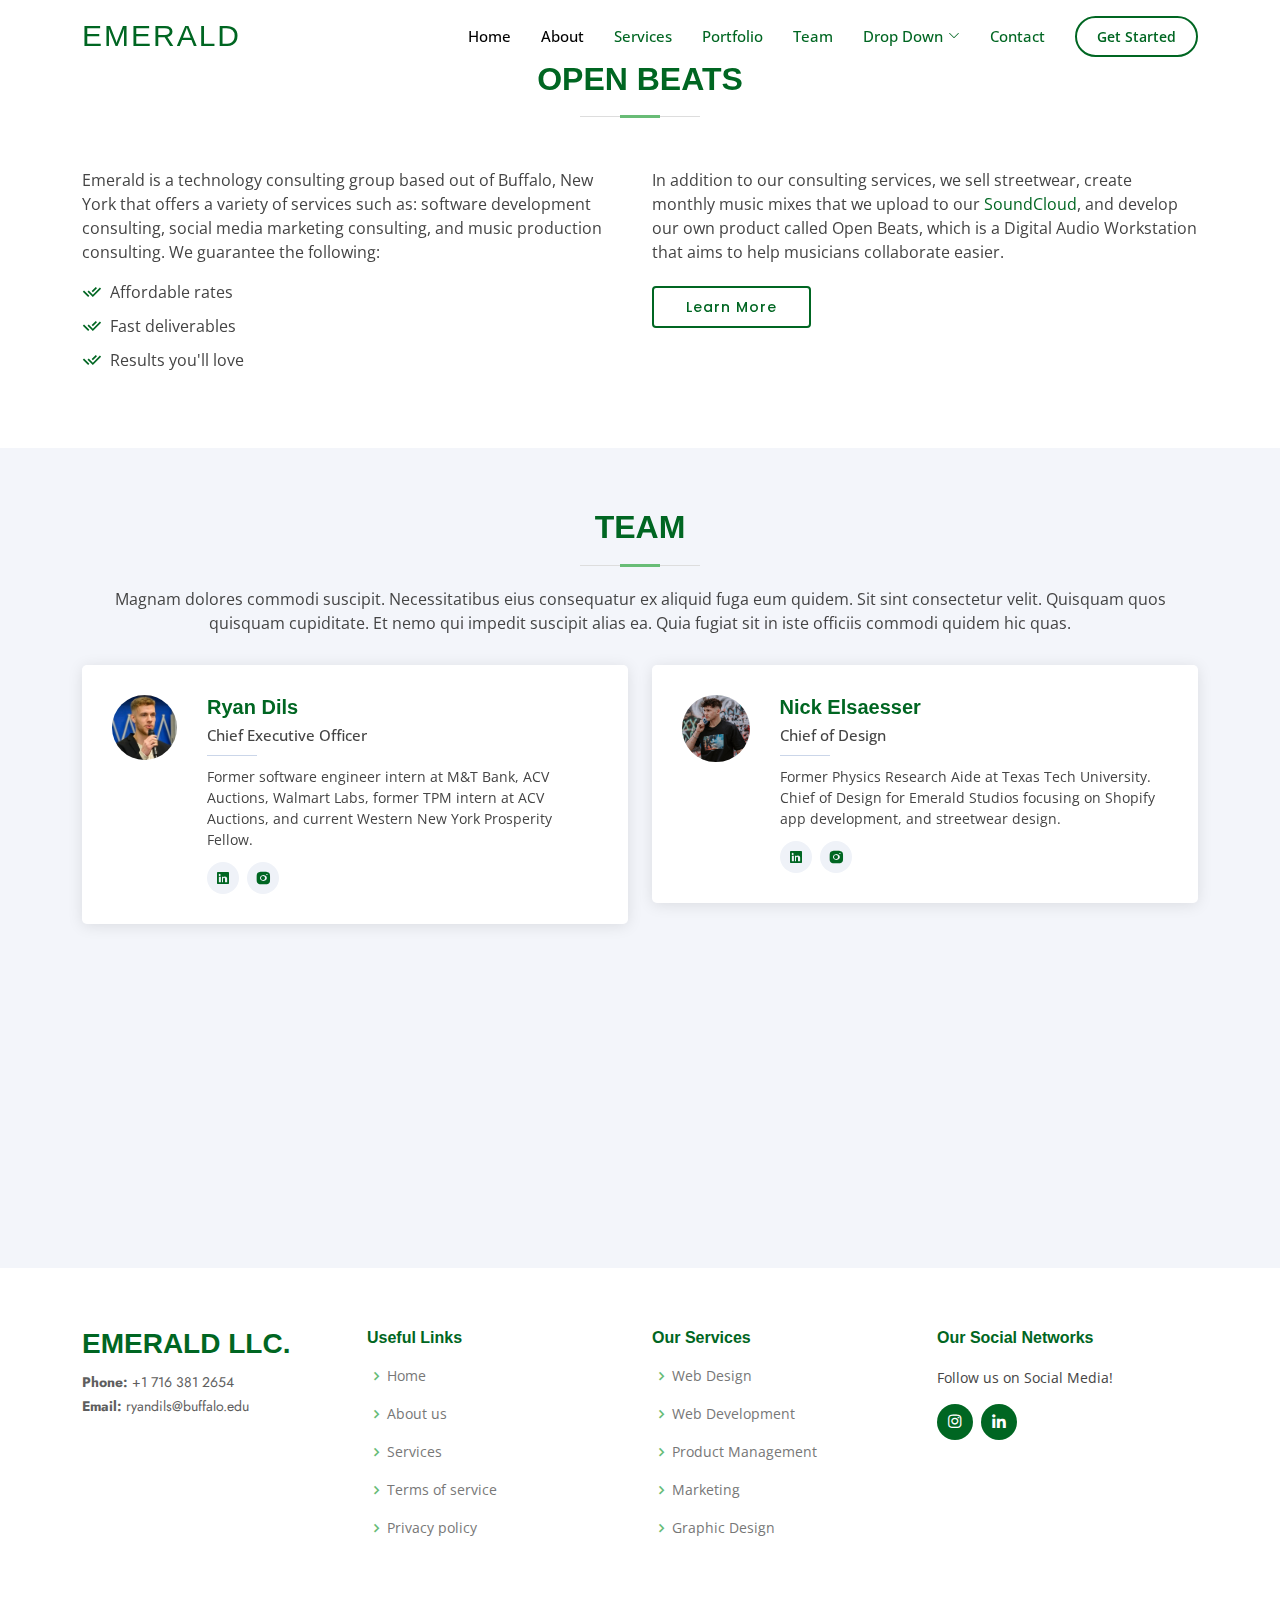
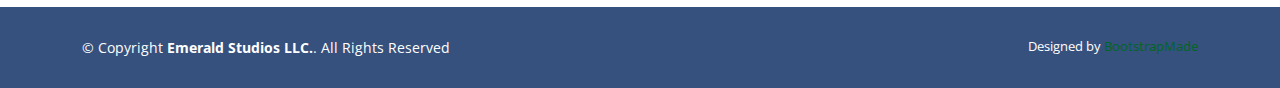
<file: learn-more.html>
<!DOCTYPE html>
<html lang="en">

<head>
    <meta charset="utf-8">
    <meta content="width=device-width, initial-scale=1.0" name="viewport">

    <title>Emerald LLC</title>
    <meta content="" name="description">
    <meta content="" name="keywords">

    <!-- Favicons -->
    <link href="assets/img/favicon.png" rel="icon">
    <link href="assets/img/apple-touch-icon.png" rel="apple-touch-icon">

    <!-- Google Fonts -->
    <link href="https://fonts.googleapis.com/css?family=Open+Sans:300,300i,400,400i,600,600i,700,700i|Jost:300,300i,400,400i,500,500i,600,600i,700,700i|Poppins:300,300i,400,400i,500,500i,600,600i,700,700i|Raleway:400,100,200,300,500,600,800,700,900" rel="stylesheet">

    <!-- Vendor CSS Files -->
    <link href="assets/vendor/aos/aos.css" rel="stylesheet">
    <link href="assets/vendor/bootstrap/css/bootstrap.min.css" rel="stylesheet">
    <link href="assets/vendor/bootstrap-icons/bootstrap-icons.css" rel="stylesheet">
    <link href="assets/vendor/boxicons/css/boxicons.min.css" rel="stylesheet">
    <link href="assets/vendor/glightbox/css/glightbox.min.css" rel="stylesheet">
    <link href="assets/vendor/remixicon/remixicon.css" rel="stylesheet">
    <link href="assets/vendor/swiper/swiper-bundle.min.css" rel="stylesheet">

    <!-- Template Main CSS File -->
    <link href="assets/css/style.css" rel="stylesheet">

    <!-- =======================================================
    * Template Name: Arsha - v4.3.0
    * Template URL: https://bootstrapmade.com/arsha-free-bootstrap-html-template-corporate/
    * Author: BootstrapMade.com
    * License: https://bootstrapmade.com/license/
    ======================================================== -->
</head>

<body>

<!-- ======= Header ======= -->
<header id="header" class="fixed-top ">
    <div class="container d-flex align-items-center">

        <h1 class="logo me-auto"><a href="index.html">Emerald</a></h1>
        <!-- Uncomment below if you prefer to use an image logo -->
        <!-- <a href="index.html" class="logo me-auto"><img src="assets/img/logo.png" alt="" class="img-fluid"></a>-->

        <nav id="navbar" class="navbar">
            <ul>
                <li><a class="nav-link scrollto active" href="#hero">Home</a></li>
                <li><a class="nav-link scrollto" href="#about">About</a></li>
                <li><a class="nav-link scrollto" href="#services">Services</a></li>
                <li><a class="nav-link   scrollto" href="#portfolio">Portfolio</a></li>
                <li><a class="nav-link scrollto" href="#team">Team</a></li>
                <li class="dropdown"><a href="#"><span>Drop Down</span> <i class="bi bi-chevron-down"></i></a>
                    <ul>
                        <li><a href="#">Drop Down 1</a></li>
                        <li class="dropdown"><a href="#"><span>Deep Drop Down</span> <i class="bi bi-chevron-right"></i></a>
                            <ul>
                                <li><a href="#">Deep Drop Down 1</a></li>
                                <li><a href="#">Deep Drop Down 2</a></li>
                                <li><a href="#">Deep Drop Down 3</a></li>
                                <li><a href="#">Deep Drop Down 4</a></li>
                                <li><a href="#">Deep Drop Down 5</a></li>
                            </ul>
                        </li>
                        <li><a href="#">Drop Down 2</a></li>
                        <li><a href="#">Drop Down 3</a></li>
                        <li><a href="#">Drop Down 4</a></li>
                    </ul>
                </li>
                <li><a class="nav-link scrollto" href="#contact">Contact</a></li>
                <li><a class="getstarted scrollto" href="#about">Get Started</a></li>
            </ul>
            <i class="bi bi-list mobile-nav-toggle"></i>
        </nav><!-- .navbar -->

    </div>
</header><!-- End Header -->

<!--&lt;!&ndash; ======= Hero Section ======= &ndash;&gt;-->
<!--<section id="hero" class="d-flex align-items-center">-->

<!--    <div class="container">-->
<!--        <div class="row">-->
<!--            <div class="col-lg-6 d-flex flex-column justify-content-center pt-4 pt-lg-0 order-2 order-lg-1" data-aos="fade-up" data-aos-delay="200">-->
<!--                <h1>Music, Streetwear, and Software.</h1>-->
<!--                <h2>We're a team of talented Software Engineers, Designers, Musicians, and Marketers who focus in software development consulting, social media marketing, music production, and our own product called Open Beats.</h2>-->
<!--                <div class="d-flex justify-content-center justify-content-lg-start">-->
<!--                    <a href="#about" class="btn-get-started scrollto">Consulting Services</a>-->
<!--                    <a href="https://www.youtube.com/watch?v=jDDaplaOz7Q" class="glightbox btn-watch-video"><i class="bi bi-play-circle"></i><span>Open Beats pitch</span></a>-->
<!--                </div>-->
<!--            </div>-->
<!--            <div class="col-lg-6 order-1 order-lg-2 hero-img" data-aos="zoom-in" data-aos-delay="200">-->
<!--                <img src="assets/img/openbeats.png" class="img-fluid animated" alt="">-->
<!--            </div>-->
<!--        </div>-->
<!--    </div>-->

<!--</section>&lt;!&ndash; End Hero &ndash;&gt;-->

<!--<main id="main">-->

<!--    &lt;!&ndash; ======= Clients Section ======= &ndash;&gt;-->
<!--    <section id="clients" class="clients section-bg">-->
<!--        <div class="container">-->

<!--            <div class="row" data-aos="zoom-in">-->

<!--                <div class="col-lg-2 col-md-4 col-6 d-flex align-items-center justify-content-center">-->
<!--                    <img src="assets/img/clients/client-1.png" class="img-fluid" alt="">-->
<!--                </div>-->

<!--                <div class="col-lg-2 col-md-4 col-6 d-flex align-items-center justify-content-center">-->
<!--                    <img src="assets/img/clients/client-2.png" class="img-fluid" alt="">-->
<!--                </div>-->

<!--                <div class="col-lg-2 col-md-4 col-6 d-flex align-items-center justify-content-center">-->
<!--                    <img src="assets/img/clients/acv-logo.d2b31c99.png" class="img-fluid" alt="">-->
<!--                </div>-->

<!--                <div class="col-lg-2 col-md-4 col-6 d-flex align-items-center justify-content-center">-->
<!--                    <img src="assets/img/clients/walmart.png" class="img-fluid" alt="">-->
<!--                </div>-->

<!--                <div class="col-lg-2 col-md-4 col-6 d-flex align-items-center justify-content-center">-->
<!--                    <img src="assets/img/clients/buffalo-bills-football-logo.png" class="img-fluid" alt="">-->
<!--                </div>-->

<!--                <div class="col-lg-2 col-md-4 col-6 d-flex align-items-center justify-content-center">-->
<!--                    <img src="assets/img/clients/MT-Bank-Logo.png" class="img-fluid" alt="">-->
<!--                </div>-->

<!--            </div>-->

<!--        </div>-->
<!--    </section>&lt;!&ndash; End Clients Section &ndash;&gt;-->

    <!-- ======= About Us Section ======= -->
    <section id="about" class="about">
        <div class="container" data-aos="fade-up">

            <div class="section-title">
                <h2>OPEN BEATS </h2>
            </div>

            <div class="row content">
                <div class="col-lg-6">
                    <p>
                        Emerald is a technology consulting group based out of Buffalo, New York that offers a variety of services such as: software development consulting, social media marketing consulting, and music production consulting. We guarantee the following:
                    </p>
                    <ul>
                        <li><i class="ri-check-double-line"></i> Affordable rates</li>
                        <li><i class="ri-check-double-line"></i> Fast deliverables</li>
                        <li><i class="ri-check-double-line"></i> Results you'll love</li>
                    </ul>
                </div>
                <div class="col-lg-6 pt-4 pt-lg-0">
                    <p>
                        In addition to our consulting services, we sell streetwear, create monthly music mixes that we upload to our <a href="https://soundcloud.com/emerald716">SoundCloud</a>, and develop our own product called Open Beats, which is a Digital Audio Workstation that aims to help musicians collaborate easier.
                    </p>
                    <a href="#" class="btn-learn-more">Learn More</a>
                </div>
            </div>

        </div>
    </section><!-- End About Us Section -->

<!--    &lt;!&ndash; ======= Why Us Section ======= &ndash;&gt;-->
<!--    <section id="why-us" class="why-us section-bg">-->
<!--        <div class="container-fluid" data-aos="fade-up">-->

<!--            <div class="row">-->

<!--                <div class="col-lg-7 d-flex flex-column justify-content-center align-items-stretch  order-2 order-lg-1">-->

<!--                    <div class="content">-->
<!--                        <h3>We focus on getting student entrepreneurs <strong>off the ground</strong>.</h3>-->
<!--                        <p>-->
<!--                            At Emerald, we-->
<!--                        </p>-->
<!--                    </div>-->

<!--                    <div class="accordion-list">-->
<!--                        <ul>-->
<!--                            <li>-->
<!--                                <a data-bs-toggle="collapse" class="collapse" data-bs-target="#accordion-list-1"><span>01</span> What kind of software do you develop for consulting contracts? <i class="bx bx-chevron-down icon-show"></i><i class="bx bx-chevron-up icon-close"></i></a>-->
<!--                                <div id="accordion-list-1" class="collapse show" data-bs-parent=".accordion-list">-->
<!--                                    <p>-->
<!--                                        We have engineers who focus in web application, iOS, Android, Machine Learning, and Artificial Intelligence development.-->
<!--                                    </p>-->
<!--                                </div>-->
<!--                            </li>-->

<!--                            <li>-->
<!--                                <a data-bs-toggle="collapse" data-bs-target="#accordion-list-2" class="collapsed"><span>02</span> Feugiat scelerisque varius morbi enim nunc? <i class="bx bx-chevron-down icon-show"></i><i class="bx bx-chevron-up icon-close"></i></a>-->
<!--                                <div id="accordion-list-2" class="collapse" data-bs-parent=".accordion-list">-->
<!--                                    <p>-->
<!--                                        Dolor sit amet consectetur adipiscing elit pellentesque habitant morbi. Id interdum velit laoreet id donec ultrices. Fringilla phasellus faucibus scelerisque eleifend donec pretium. Est pellentesque elit ullamcorper dignissim. Mauris ultrices eros in cursus turpis massa tincidunt dui.-->
<!--                                    </p>-->
<!--                                </div>-->
<!--                            </li>-->

<!--                            <li>-->
<!--                                <a data-bs-toggle="collapse" data-bs-target="#accordion-list-3" class="collapsed"><span>03</span> Dolor sit amet consectetur adipiscing elit? <i class="bx bx-chevron-down icon-show"></i><i class="bx bx-chevron-up icon-close"></i></a>-->
<!--                                <div id="accordion-list-3" class="collapse" data-bs-parent=".accordion-list">-->
<!--                                    <p>-->
<!--                                        Eleifend mi in nulla posuere sollicitudin aliquam ultrices sagittis orci. Faucibus pulvinar elementum integer enim. Sem nulla pharetra diam sit amet nisl suscipit. Rutrum tellus pellentesque eu tincidunt. Lectus urna duis convallis convallis tellus. Urna molestie at elementum eu facilisis sed odio morbi quis-->
<!--                                    </p>-->
<!--                                </div>-->
<!--                            </li>-->

<!--                        </ul>-->
<!--                    </div>-->

<!--                </div>-->

<!--                <div class="col-lg-5 align-items-stretch order-1 order-lg-2 img" style='background-image: url("assets/img/pngwing.com.png");' data-aos="zoom-in" data-aos-delay="150">&nbsp;</div>-->
<!--            </div>-->

<!--        </div>-->
<!--    </section>&lt;!&ndash; End Why Us Section &ndash;&gt;-->

    <!--    &lt;!&ndash; ======= Skills Section ======= &ndash;&gt;-->
    <!--    <section id="skills" class="skills">-->
    <!--      <div class="container" data-aos="fade-up">-->

    <!--        <div class="row">-->
    <!--          <div class="col-lg-6 d-flex align-items-center" data-aos="fade-right" data-aos-delay="100">-->
    <!--            <img src="assets/img/skills.png" class="img-fluid" alt="">-->
    <!--          </div>-->
    <!--          <div class="col-lg-6 pt-4 pt-lg-0 content" data-aos="fade-left" data-aos-delay="100">-->
    <!--            <h3>Voluptatem dignissimos provident quasi corporis voluptates</h3>-->
    <!--            <p class="fst-italic">-->
    <!--              Lorem ipsum dolor sit amet, consectetur adipiscing elit, sed do eiusmod tempor incididunt ut labore et dolore-->
    <!--              magna aliqua.-->
    <!--            </p>-->

    <!--            <div class="skills-content">-->

    <!--              <div class="progress">-->
    <!--                <span class="skill">HTML <i class="val">100%</i></span>-->
    <!--                <div class="progress-bar-wrap">-->
    <!--                  <div class="progress-bar" role="progressbar" aria-valuenow="100" aria-valuemin="0" aria-valuemax="100"></div>-->
    <!--                </div>-->
    <!--              </div>-->

    <!--              <div class="progress">-->
    <!--                <span class="skill">CSS <i class="val">90%</i></span>-->
    <!--                <div class="progress-bar-wrap">-->
    <!--                  <div class="progress-bar" role="progressbar" aria-valuenow="90" aria-valuemin="0" aria-valuemax="100"></div>-->
    <!--                </div>-->
    <!--              </div>-->

    <!--              <div class="progress">-->
    <!--                <span class="skill">JavaScript <i class="val">75%</i></span>-->
    <!--                <div class="progress-bar-wrap">-->
    <!--                  <div class="progress-bar" role="progressbar" aria-valuenow="75" aria-valuemin="0" aria-valuemax="100"></div>-->
    <!--                </div>-->
    <!--              </div>-->

    <!--              <div class="progress">-->
    <!--                <span class="skill">Photoshop <i class="val">55%</i></span>-->
    <!--                <div class="progress-bar-wrap">-->
    <!--                  <div class="progress-bar" role="progressbar" aria-valuenow="55" aria-valuemin="0" aria-valuemax="100"></div>-->
    <!--                </div>-->
    <!--              </div>-->

    <!--            </div>-->

    <!--          </div>-->
    <!--        </div>-->

    <!--      </div>-->
    <!--    </section>&lt;!&ndash; End Skills Section &ndash;&gt;-->

    <!--    &lt;!&ndash; ======= Services Section ======= &ndash;&gt;-->
    <!--    <section id="services" class="services section-bg">-->
    <!--      <div class="container" data-aos="fade-up">-->

    <!--        <div class="section-title">-->
    <!--          <h2>Services</h2>-->
    <!--          <p>Magnam dolores commodi suscipit. Necessitatibus eius consequatur ex aliquid fuga eum quidem. Sit sint consectetur velit. Quisquam quos quisquam cupiditate. Et nemo qui impedit suscipit alias ea. Quia fugiat sit in iste officiis commodi quidem hic quas.</p>-->
    <!--        </div>-->

    <!--        <div class="row">-->
    <!--          <div class="col-xl-3 col-md-6 d-flex align-items-stretch" data-aos="zoom-in" data-aos-delay="100">-->
    <!--            <div class="icon-box">-->
    <!--              <div class="icon"><i class="bx bxl-computer"></i></div>-->
    <!--              <h4><a href="">Lorem Ipsum</a></h4>-->
    <!--              <p>Voluptatum deleniti atque corrupti quos dolores et quas molestias excepturi</p>-->
    <!--            </div>-->
    <!--          </div>-->

    <!--          <div class="col-xl-3 col-md-6 d-flex align-items-stretch mt-4 mt-md-0" data-aos="zoom-in" data-aos-delay="200">-->
    <!--            <div class="icon-box">-->
    <!--              <div class="icon"><i class="bx bx-file"></i></div>-->
    <!--              <h4><a href="">Sed ut perspici</a></h4>-->
    <!--              <p>Duis aute irure dolor in reprehenderit in voluptate velit esse cillum dolore</p>-->
    <!--            </div>-->
    <!--          </div>-->

    <!--          <div class="col-xl-3 col-md-6 d-flex align-items-stretch mt-4 mt-xl-0" data-aos="zoom-in" data-aos-delay="300">-->
    <!--            <div class="icon-box">-->
    <!--              <div class="icon"><i class="bx bx-tachometer"></i></div>-->
    <!--              <h4><a href="">Magni Dolores</a></h4>-->
    <!--              <p>Excepteur sint occaecat cupidatat non proident, sunt in culpa qui officia</p>-->
    <!--            </div>-->
    <!--          </div>-->

    <!--          <div class="col-xl-3 col-md-6 d-flex align-items-stretch mt-4 mt-xl-0" data-aos="zoom-in" data-aos-delay="400">-->
    <!--            <div class="icon-box">-->
    <!--              <div class="icon"><i class="bx bx-layer"></i></div>-->
    <!--              <h4><a href="">Nemo Enim</a></h4>-->
    <!--              <p>At vero eos et accusamus et iusto odio dignissimos ducimus qui blanditiis</p>-->
    <!--            </div>-->
    <!--          </div>-->

    <!--        </div>-->

    <!--      </div>-->
    <!--    </section>&lt;!&ndash; End Services Section &ndash;&gt;-->

<!--    &lt;!&ndash; ======= Cta Section ======= &ndash;&gt;-->
<!--    <section id="cta" class="cta">-->
<!--        <div class="container" data-aos="zoom-in">-->

<!--            <div class="row">-->
<!--                <div class="col-lg-9 text-center text-lg-start">-->
<!--                    <h3>Call To Action</h3>-->
<!--                    <p> Our mission is to establish Emerald and Open Beats as notable companies in the city of Buffalo, under the hopes that we can attract talented individuals to the region.</p>-->
<!--                </div>-->
<!--                <div class="col-lg-3 cta-btn-container text-center">-->
<!--                    <a class="cta-btn align-middle" href="#">Call To Action</a>-->
<!--                </div>-->
<!--            </div>-->

<!--        </div>-->
<!--    </section>&lt;!&ndash; End Cta Section &ndash;&gt;-->

    <!--    &lt;!&ndash; ======= Portfolio Section ======= &ndash;&gt;-->
    <!--    <section id="portfolio" class="portfolio">-->
    <!--      <div class="container" data-aos="fade-up">-->

    <!--        <div class="section-title">-->
    <!--          <h2>Portfolio</h2>-->
    <!--          <p>Magnam dolores commodi suscipit. Necessitatibus eius consequatur ex aliquid fuga eum quidem. Sit sint consectetur velit. Quisquam quos quisquam cupiditate. Et nemo qui impedit suscipit alias ea. Quia fugiat sit in iste officiis commodi quidem hic quas.</p>-->
    <!--        </div>-->

    <!--        <ul id="portfolio-flters" class="d-flex justify-content-center" data-aos="fade-up" data-aos-delay="100">-->
    <!--          <li data-filter="*" class="filter-active">All</li>-->
    <!--          <li data-filter=".filter-app">App</li>-->
    <!--          <li data-filter=".filter-card">Card</li>-->
    <!--          <li data-filter=".filter-web">Web</li>-->
    <!--        </ul>-->

    <!--        <div class="row portfolio-container" data-aos="fade-up" data-aos-delay="200">-->

    <!--          <div class="col-lg-4 col-md-6 portfolio-item filter-app">-->
    <!--            <div class="portfolio-img"><img src="assets/img/portfolio/portfolio-1.jpg" class="img-fluid" alt=""></div>-->
    <!--            <div class="portfolio-info">-->
    <!--              <h4>App 1</h4>-->
    <!--              <p>App</p>-->
    <!--              <a href="assets/img/portfolio/portfolio-1.jpg" data-gallery="portfolioGallery" class="portfolio-lightbox preview-link" title="App 1"><i class="bx bx-plus"></i></a>-->
    <!--              <a href="portfolio-details.html" class="details-link" title="More Details"><i class="bx bx-link"></i></a>-->
    <!--            </div>-->
    <!--          </div>-->

    <!--          <div class="col-lg-4 col-md-6 portfolio-item filter-web">-->
    <!--            <div class="portfolio-img"><img src="assets/img/portfolio/portfolio-2.jpg" class="img-fluid" alt=""></div>-->
    <!--            <div class="portfolio-info">-->
    <!--              <h4>Web 3</h4>-->
    <!--              <p>Web</p>-->
    <!--              <a href="assets/img/portfolio/portfolio-2.jpg" data-gallery="portfolioGallery" class="portfolio-lightbox preview-link" title="Web 3"><i class="bx bx-plus"></i></a>-->
    <!--              <a href="portfolio-details.html" class="details-link" title="More Details"><i class="bx bx-link"></i></a>-->
    <!--            </div>-->
    <!--          </div>-->

    <!--          <div class="col-lg-4 col-md-6 portfolio-item filter-app">-->
    <!--            <div class="portfolio-img"><img src="assets/img/portfolio/portfolio-3.jpg" class="img-fluid" alt=""></div>-->
    <!--            <div class="portfolio-info">-->
    <!--              <h4>App 2</h4>-->
    <!--              <p>App</p>-->
    <!--              <a href="assets/img/portfolio/portfolio-3.jpg" data-gallery="portfolioGallery" class="portfolio-lightbox preview-link" title="App 2"><i class="bx bx-plus"></i></a>-->
    <!--              <a href="portfolio-details.html" class="details-link" title="More Details"><i class="bx bx-link"></i></a>-->
    <!--            </div>-->
    <!--          </div>-->

    <!--          <div class="col-lg-4 col-md-6 portfolio-item filter-card">-->
    <!--            <div class="portfolio-img"><img src="assets/img/portfolio/portfolio-4.jpg" class="img-fluid" alt=""></div>-->
    <!--            <div class="portfolio-info">-->
    <!--              <h4>Card 2</h4>-->
    <!--              <p>Card</p>-->
    <!--              <a href="assets/img/portfolio/portfolio-4.jpg" data-gallery="portfolioGallery" class="portfolio-lightbox preview-link" title="Card 2"><i class="bx bx-plus"></i></a>-->
    <!--              <a href="portfolio-details.html" class="details-link" title="More Details"><i class="bx bx-link"></i></a>-->
    <!--            </div>-->
    <!--          </div>-->

    <!--          <div class="col-lg-4 col-md-6 portfolio-item filter-web">-->
    <!--            <div class="portfolio-img"><img src="assets/img/portfolio/portfolio-5.jpg" class="img-fluid" alt=""></div>-->
    <!--            <div class="portfolio-info">-->
    <!--              <h4>Web 2</h4>-->
    <!--              <p>Web</p>-->
    <!--              <a href="assets/img/portfolio/portfolio-5.jpg" data-gallery="portfolioGallery" class="portfolio-lightbox preview-link" title="Web 2"><i class="bx bx-plus"></i></a>-->
    <!--              <a href="portfolio-details.html" class="details-link" title="More Details"><i class="bx bx-link"></i></a>-->
    <!--            </div>-->
    <!--          </div>-->

    <!--          <div class="col-lg-4 col-md-6 portfolio-item filter-app">-->
    <!--            <div class="portfolio-img"><img src="assets/img/portfolio/portfolio-6.jpg" class="img-fluid" alt=""></div>-->
    <!--            <div class="portfolio-info">-->
    <!--              <h4>App 3</h4>-->
    <!--              <p>App</p>-->
    <!--              <a href="assets/img/portfolio/portfolio-6.jpg" data-gallery="portfolioGallery" class="portfolio-lightbox preview-link" title="App 3"><i class="bx bx-plus"></i></a>-->
    <!--              <a href="portfolio-details.html" class="details-link" title="More Details"><i class="bx bx-link"></i></a>-->
    <!--            </div>-->
    <!--          </div>-->

    <!--          <div class="col-lg-4 col-md-6 portfolio-item filter-card">-->
    <!--            <div class="portfolio-img"><img src="assets/img/portfolio/portfolio-7.jpg" class="img-fluid" alt=""></div>-->
    <!--            <div class="portfolio-info">-->
    <!--              <h4>Card 1</h4>-->
    <!--              <p>Card</p>-->
    <!--              <a href="assets/img/portfolio/portfolio-7.jpg" data-gallery="portfolioGallery" class="portfolio-lightbox preview-link" title="Card 1"><i class="bx bx-plus"></i></a>-->
    <!--              <a href="portfolio-details.html" class="details-link" title="More Details"><i class="bx bx-link"></i></a>-->
    <!--            </div>-->
    <!--          </div>-->

    <!--          <div class="col-lg-4 col-md-6 portfolio-item filter-card">-->
    <!--            <div class="portfolio-img"><img src="assets/img/portfolio/portfolio-8.jpg" class="img-fluid" alt=""></div>-->
    <!--            <div class="portfolio-info">-->
    <!--              <h4>Card 3</h4>-->
    <!--              <p>Card</p>-->
    <!--              <a href="assets/img/portfolio/portfolio-8.jpg" data-gallery="portfolioGallery" class="portfolio-lightbox preview-link" title="Card 3"><i class="bx bx-plus"></i></a>-->
    <!--              <a href="portfolio-details.html" class="details-link" title="More Details"><i class="bx bx-link"></i></a>-->
    <!--            </div>-->
    <!--          </div>-->

    <!--          <div class="col-lg-4 col-md-6 portfolio-item filter-web">-->
    <!--            <div class="portfolio-img"><img src="assets/img/portfolio/portfolio-9.jpg" class="img-fluid" alt=""></div>-->
    <!--            <div class="portfolio-info">-->
    <!--              <h4>Web 3</h4>-->
    <!--              <p>Web</p>-->
    <!--              <a href="assets/img/portfolio/portfolio-9.jpg" data-gallery="portfolioGallery" class="portfolio-lightbox preview-link" title="Web 3"><i class="bx bx-plus"></i></a>-->
    <!--              <a href="portfolio-details.html" class="details-link" title="More Details"><i class="bx bx-link"></i></a>-->
    <!--            </div>-->
    <!--          </div>-->

    <!--        </div>-->

    <!--      </div>-->
    <!--    </section>&lt;!&ndash; End Portfolio Section &ndash;&gt;-->

    <!-- ======= Team Section ======= -->
    <section id="team" class="team section-bg">
        <div class="container" data-aos="fade-up">

            <div class="section-title">
                <h2>Team</h2>
                <p>Magnam dolores commodi suscipit. Necessitatibus eius consequatur ex aliquid fuga eum quidem. Sit sint consectetur velit. Quisquam quos quisquam cupiditate. Et nemo qui impedit suscipit alias ea. Quia fugiat sit in iste officiis commodi quidem hic quas.</p>
            </div>

            <div class="row">

                <div class="col-lg-6">
                    <div class="member d-flex align-items-start" data-aos="zoom-in" data-aos-delay="100">
                        <div class="pic"><img src="assets/img/team/ryan-dils.jpeg" class="img-fluid" alt=""></div>
                        <div class="member-info">
                            <h4>Ryan Dils</h4>
                            <span>Chief Executive Officer</span>
                            <p>Former software engineer intern at M&T Bank, ACV Auctions, Walmart Labs, former TPM intern at ACV Auctions, and current Western New York Prosperity Fellow.</p>
                            <div class="social">
                                <a href="https://www.linkedin.com/in/ryanallendils/"> <i class="ri-linkedin-box-fill"></i> </a>
                                <a href="https://www.instagram.com/ryandils/"><i class="ri-instagram-fill"></i></a>
                            </div>
                        </div>
                    </div>
                </div>

                <div class="col-lg-6 mt-4 mt-lg-0">
                    <div class="member d-flex align-items-start" data-aos="zoom-in" data-aos-delay="200">
                        <div class="pic"><img src="assets/img/team/nick-elsaesser.jpeg" class="img-fluid" alt=""></div>
                        <div class="member-info">
                            <h4>Nick Elsaesser</h4>
                            <span>Chief of Design</span>
                            <p>Former Physics Research Aide at Texas Tech University. Chief of Design for Emerald Studios focusing on Shopify app development, and streetwear design.</p>
                            <div class="social">
                                <a href="https://www.linkedin.com/in/nicholas-elsaesser-7570b0161/"> <i class="ri-linkedin-box-fill"></i> </a>
                                <a href="https://www.instagram.com/nico_elsaesser/"><i class="ri-instagram-fill"></i></a>
                            </div>
                        </div>
                    </div>
                </div>

                <div class="col-lg-6 mt-4">
                    <div class="member d-flex align-items-start" data-aos="zoom-in" data-aos-delay="300">
                        <div class="pic"><img src="assets/img/team/mya-cap.jpeg" class="img-fluid" alt=""></div>
                        <div class="member-info">
                            <h4>Mya Cappellino</h4>
                            <span>Chief of Marketing</span>
                            <p>Former Media Relations Intern at the Buffalo Bills, Marketing Intern at Independent Health, Public Relations Intern at The Martin Group, and current Ecommerce Marketing Manager at Donald Ross Sportswear.</p>
                            <div class="social">
                                <a href="https://www.linkedin.com/in/myacappellino/"> <i class="ri-linkedin-box-fill"></i> </a>
                                <a href="https://www.instagram.com/myacapps/"><i class="ri-instagram-fill"></i></a>
                            </div>
                        </div>
                    </div>
                </div>

            </div>

        </div>
    </section><!-- End Team Section -->



    <!--    &lt;!&ndash; ======= Frequently Asked Questions Section ======= &ndash;&gt;-->
    <!--    <section id="faq" class="faq section-bg">-->
    <!--      <div class="container" data-aos="fade-up">-->

    <!--        <div class="section-title">-->
    <!--          <h2>Frequently Asked Questions</h2>-->
    <!--          <p>Magnam dolores commodi suscipit. Necessitatibus eius consequatur ex aliquid fuga eum quidem. Sit sint consectetur velit. Quisquam quos quisquam cupiditate. Et nemo qui impedit suscipit alias ea. Quia fugiat sit in iste officiis commodi quidem hic quas.</p>-->
    <!--        </div>-->

    <!--        <div class="faq-list">-->
    <!--          <ul>-->
    <!--            <li data-aos="fade-up" data-aos-delay="100">-->
    <!--              <i class="bx bx-help-circle icon-help"></i> <a data-bs-toggle="collapse" class="collapse" data-bs-target="#faq-list-1">Non consectetur a erat nam at lectus urna duis? <i class="bx bx-chevron-down icon-show"></i><i class="bx bx-chevron-up icon-close"></i></a>-->
    <!--              <div id="faq-list-1" class="collapse show" data-bs-parent=".faq-list">-->
    <!--                <p>-->
    <!--                  Feugiat pretium nibh ipsum consequat. Tempus iaculis urna id volutpat lacus laoreet non curabitur gravida. Venenatis lectus magna fringilla urna porttitor rhoncus dolor purus non.-->
    <!--                </p>-->
    <!--              </div>-->
    <!--            </li>-->

    <!--            <li data-aos="fade-up" data-aos-delay="200">-->
    <!--              <i class="bx bx-help-circle icon-help"></i> <a data-bs-toggle="collapse" data-bs-target="#faq-list-2" class="collapsed">Feugiat scelerisque varius morbi enim nunc? <i class="bx bx-chevron-down icon-show"></i><i class="bx bx-chevron-up icon-close"></i></a>-->
    <!--              <div id="faq-list-2" class="collapse" data-bs-parent=".faq-list">-->
    <!--                <p>-->
    <!--                  Dolor sit amet consectetur adipiscing elit pellentesque habitant morbi. Id interdum velit laoreet id donec ultrices. Fringilla phasellus faucibus scelerisque eleifend donec pretium. Est pellentesque elit ullamcorper dignissim. Mauris ultrices eros in cursus turpis massa tincidunt dui.-->
    <!--                </p>-->
    <!--              </div>-->
    <!--            </li>-->

    <!--            <li data-aos="fade-up" data-aos-delay="300">-->
    <!--              <i class="bx bx-help-circle icon-help"></i> <a data-bs-toggle="collapse" data-bs-target="#faq-list-3" class="collapsed">Dolor sit amet consectetur adipiscing elit? <i class="bx bx-chevron-down icon-show"></i><i class="bx bx-chevron-up icon-close"></i></a>-->
    <!--              <div id="faq-list-3" class="collapse" data-bs-parent=".faq-list">-->
    <!--                <p>-->
    <!--                  Eleifend mi in nulla posuere sollicitudin aliquam ultrices sagittis orci. Faucibus pulvinar elementum integer enim. Sem nulla pharetra diam sit amet nisl suscipit. Rutrum tellus pellentesque eu tincidunt. Lectus urna duis convallis convallis tellus. Urna molestie at elementum eu facilisis sed odio morbi quis-->
    <!--                </p>-->
    <!--              </div>-->
    <!--            </li>-->

    <!--            <li data-aos="fade-up" data-aos-delay="400">-->
    <!--              <i class="bx bx-help-circle icon-help"></i> <a data-bs-toggle="collapse" data-bs-target="#faq-list-4" class="collapsed">Tempus quam pellentesque nec nam aliquam sem et tortor consequat? <i class="bx bx-chevron-down icon-show"></i><i class="bx bx-chevron-up icon-close"></i></a>-->
    <!--              <div id="faq-list-4" class="collapse" data-bs-parent=".faq-list">-->
    <!--                <p>-->
    <!--                  Molestie a iaculis at erat pellentesque adipiscing commodo. Dignissim suspendisse in est ante in. Nunc vel risus commodo viverra maecenas accumsan. Sit amet nisl suscipit adipiscing bibendum est. Purus gravida quis blandit turpis cursus in.-->
    <!--                </p>-->
    <!--              </div>-->
    <!--            </li>-->

    <!--            <li data-aos="fade-up" data-aos-delay="500">-->
    <!--              <i class="bx bx-help-circle icon-help"></i> <a data-bs-toggle="collapse" data-bs-target="#faq-list-5" class="collapsed">Tortor vitae purus faucibus ornare. Varius vel pharetra vel turpis nunc eget lorem dolor? <i class="bx bx-chevron-down icon-show"></i><i class="bx bx-chevron-up icon-close"></i></a>-->
    <!--              <div id="faq-list-5" class="collapse" data-bs-parent=".faq-list">-->
    <!--                <p>-->
    <!--                  Laoreet sit amet cursus sit amet dictum sit amet justo. Mauris vitae ultricies leo integer malesuada nunc vel. Tincidunt eget nullam non nisi est sit amet. Turpis nunc eget lorem dolor sed. Ut venenatis tellus in metus vulputate eu scelerisque.-->
    <!--                </p>-->
    <!--              </div>-->
    <!--            </li>-->

    <!--          </ul>-->
    <!--        </div>-->

    <!--      </div>-->
    <!--    </section>&lt;!&ndash; End Frequently Asked Questions Section &ndash;&gt;-->

    <!--    &lt;!&ndash; ======= Contact Section ======= &ndash;&gt;-->
    <!--    <section id="contact" class="contact">-->
    <!--      <div class="container" data-aos="fade-up">-->

    <!--        <div class="section-title">-->
    <!--          <h2>Contact</h2>-->
    <!--          <p>Magnam dolores commodi suscipit. Necessitatibus eius consequatur ex aliquid fuga eum quidem. Sit sint consectetur velit. Quisquam quos quisquam cupiditate. Et nemo qui impedit suscipit alias ea. Quia fugiat sit in iste officiis commodi quidem hic quas.</p>-->
    <!--        </div>-->

    <!--        <div class="row">-->

    <!--          <div class="col-lg-5 d-flex align-items-stretch">-->
    <!--            <div class="info">-->
    <!--              <div class="address">-->
    <!--                <i class="bi bi-geo-alt"></i>-->
    <!--                <h4>Location:</h4>-->
    <!--                <p>A108 Adam Street, New York, NY 535022</p>-->
    <!--              </div>-->

    <!--              <div class="email">-->
    <!--                <i class="bi bi-envelope"></i>-->
    <!--                <h4>Email:</h4>-->
    <!--                <p>ryan@theopenbeats.com</p>-->
    <!--              </div>-->

    <!--              <div class="phone">-->
    <!--                <i class="bi bi-phone"></i>-->
    <!--                <h4>Call:</h4>-->
    <!--                <p>+1 716 381 2654</p>-->
    <!--              </div>-->

    <!--              <iframe src="https://www.google.com/maps/embed?pb=!1m18!1m12!1m3!1d93532.55571272018!2d-78.93448215309492!3d42.89621760304876!2m3!1f0!2f0!3f0!3m2!1i1024!2i768!4f13.1!3m3!1m2!1s0x89d3126152dfe5a1%3A0x982304a5181f8171!2sBuffalo%2C%20NY!5e0!3m2!1sen!2sus!4v1625269128304!5m2!1sen!2sus" frameborder="0" style="border:0; width: 100%; height: 290px;" allowfullscreen></iframe>-->
    <!--            </div>-->

    <!--          </div>-->

    <!--          <div class="col-lg-7 mt-5 mt-lg-0 d-flex align-items-stretch">-->
    <!--            <form action="forms/contact.php" method="post" role="form" class="php-email-form">-->
    <!--              <div class="row">-->
    <!--                <div class="form-group col-md-6">-->
    <!--                  <label for="name">Your Name</label>-->
    <!--                  <input type="text" name="name" class="form-control" id="name" required>-->
    <!--                </div>-->
    <!--                <div class="form-group col-md-6">-->
    <!--                  <label for="name">Your Email</label>-->
    <!--                  <input type="email" class="form-control" name="email" id="email" required>-->
    <!--                </div>-->
    <!--              </div>-->
    <!--              <div class="form-group">-->
    <!--                <label for="name">Subject</label>-->
    <!--                <input type="text" class="form-control" name="subject" id="subject" required>-->
    <!--              </div>-->
    <!--              <div class="form-group">-->
    <!--                <label for="name">Message</label>-->
    <!--                <textarea class="form-control" name="message" rows="10" required></textarea>-->
    <!--              </div>-->
    <!--              <div class="my-3">-->
    <!--                <div class="loading">Loading</div>-->
    <!--                <div class="error-message"></div>-->
    <!--                <div class="sent-message">Your message has been sent. Thank you!</div>-->
    <!--              </div>-->
    <!--              <div class="text-center"><button type="submit">Send Message</button></div>-->
    <!--            </form>-->
    <!--          </div>-->

    <!--        </div>-->

    <!--      </div>-->
    <!--    </section>&lt;!&ndash; End Contact Section &ndash;&gt;-->

</main><!-- End #main -->

<!-- ======= Footer ======= -->
<footer id="footer">

    <!--    <div class="footer-newsletter">-->
    <!--      <div class="container">--> <!--        <div class="row justify-content-center">-->
    <!--          <div class="col-lg-6">-->
    <!--            <h4>Join Our Newsletter</h4>-->
    <!--            <p>Tamen quem nulla quae legam multos aute sint culpa legam noster magna</p>-->
    <!--            <form action="" method="post">-->
    <!--              <input type="email" name="email"><input type="submit" value="Subscribe">-->
    <!--            </form>-->
    <!--          </div>-->
    <!--        </div>-->
    <!--      </div>-->
    <!--    </div>-->

    <div class="footer-top">
        <div class="container">
            <div class="row">

                <div class="col-lg-3 col-md-6 footer-contact">
                    <h3>Emerald LLC.</h3>
                    <p>
                        <strong>Phone:</strong> +1 716 381 2654<br>
                        <strong>Email:</strong> ryandils@buffalo.edu<br>
                    </p>
                </div>

                <div class="col-lg-3 col-md-6 footer-links">
                    <h4>Useful Links</h4>
                    <ul>
                        <li><i class="bx bx-chevron-right"></i> <a href="#">Home</a></li>
                        <li><i class="bx bx-chevron-right"></i> <a href="#">About us</a></li>
                        <li><i class="bx bx-chevron-right"></i> <a href="#">Services</a></li>
                        <li><i class="bx bx-chevron-right"></i> <a href="#">Terms of service</a></li>
                        <li><i class="bx bx-chevron-right"></i> <a href="#">Privacy policy</a></li>
                    </ul>
                </div>

                <div class="col-lg-3 col-md-6 footer-links">
                    <h4>Our Services</h4>
                    <ul>
                        <li><i class="bx bx-chevron-right"></i> <a href="#">Web Design</a></li>
                        <li><i class="bx bx-chevron-right"></i> <a href="#">Web Development</a></li>
                        <li><i class="bx bx-chevron-right"></i> <a href="#">Product Management</a></li>
                        <li><i class="bx bx-chevron-right"></i> <a href="#">Marketing</a></li>
                        <li><i class="bx bx-chevron-right"></i> <a href="#">Graphic Design</a></li>
                    </ul>
                </div>

                <div class="col-lg-3 col-md-6 footer-links">
                    <h4>Our Social Networks</h4>
                    <p>Follow us on Social Media!</p>
                    <div class="social-links mt-3">
                        <a href="https://www.instagram.com/emerald.716" class="instagram"><i class="bx bxl-instagram"></i></a>
                        <a href="https://www.linkedin.com/company/open-beats/" class="linkedin"><i class="bx bxl-linkedin"></i></a>
                    </div>
                </div>

            </div>
        </div>
    </div>

    <div class="container footer-bottom clearfix">
        <div class="copyright">
            &copy; Copyright <strong><span>Emerald Studios LLC.</span></strong>. All Rights Reserved
        </div>
        <div class="credits">
            <!-- All the links in the footer should remain intact. -->
            <!-- You can delete the links only if you purchased the pro version. -->
            <!-- Licensing information: https://bootstrapmade.com/license/ -->
            <!-- Purchase the pro version with working PHP/AJAX contact form: https://bootstrapmade.com/arsha-free-bootstrap-html-template-corporate/ -->
            Designed by <a href="https://bootstrapmade.com/">BootstrapMade</a>
        </div>
    </div>
</footer><!-- End Footer -->

<div id="preloader"></div>
<a href="#" class="back-to-top d-flex align-items-center justify-content-center"><i class="bi bi-arrow-up-short"></i></a>

<!-- Vendor JS Files -->
<script src="assets/vendor/aos/aos.js"></script>
<script src="assets/vendor/bootstrap/js/bootstrap.bundle.min.js"></script>
<script src="assets/vendor/glightbox/js/glightbox.min.js"></script>
<script src="assets/vendor/isotope-layout/isotope.pkgd.min.js"></script>
<script src="assets/vendor/php-email-form/validate.js"></script>
<script src="assets/vendor/swiper/swiper-bundle.min.js"></script>
<script src="assets/vendor/waypoints/noframework.waypoints.js"></script>

<!-- Template Main JS File -->
<script src="assets/js/main.js"></script>

</body>

</html>
</file>
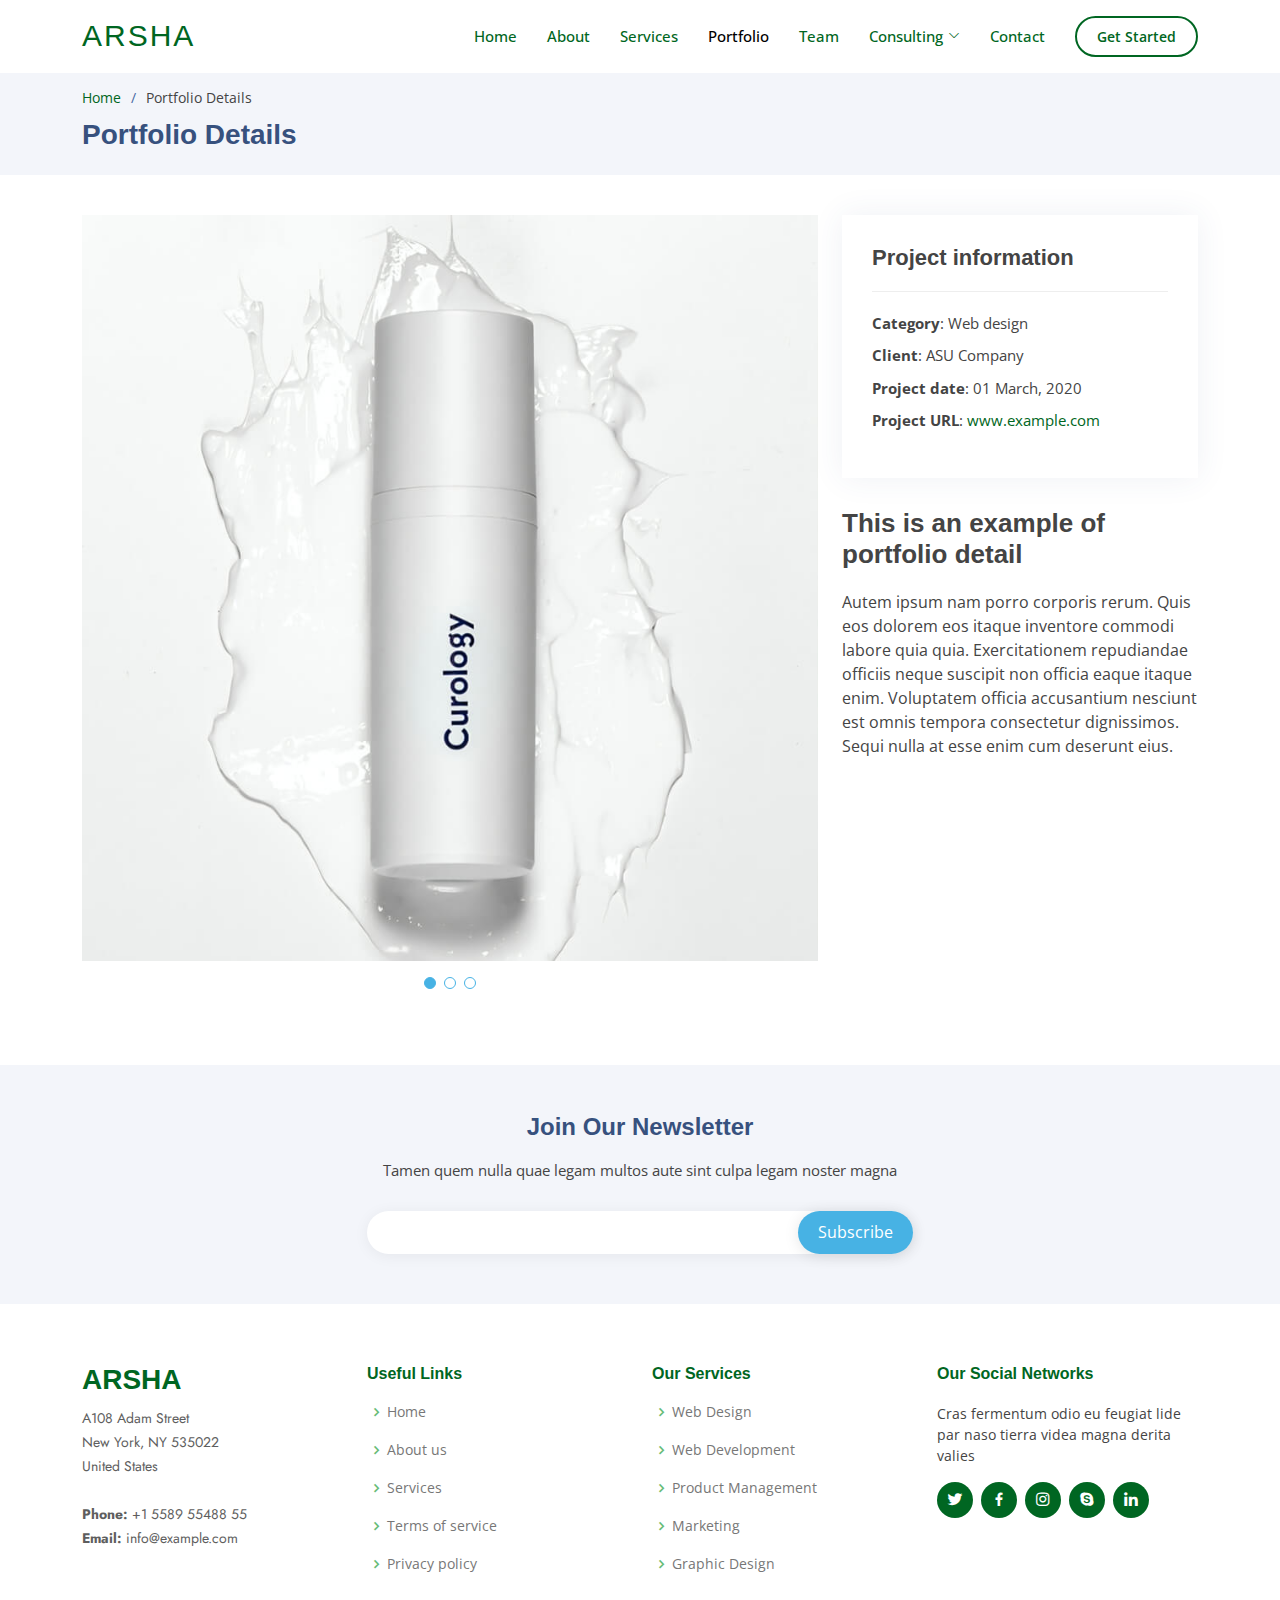
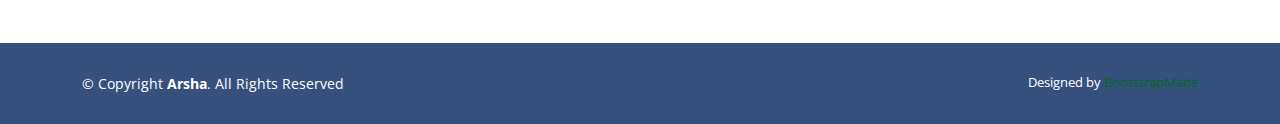
<file: portfolio-details.html>
<!DOCTYPE html>
<html lang="en">

<head>
  <meta charset="utf-8">
  <meta content="width=device-width, initial-scale=1.0" name="viewport">

  <title>Portfolio Details - Arsha Bootstrap Template</title>
  <meta content="" name="description">
  <meta content="" name="keywords">

  <!-- Favicons -->
  <link href="assets/img/favicon.png" rel="icon">
  <link href="assets/img/apple-touch-icon.png" rel="apple-touch-icon">

  <!-- Google Fonts -->
  <link href="https://fonts.googleapis.com/css?family=Open+Sans:300,300i,400,400i,600,600i,700,700i|Jost:300,300i,400,400i,500,500i,600,600i,700,700i|Poppins:300,300i,400,400i,500,500i,600,600i,700,700i" rel="stylesheet">

  <!-- Vendor CSS Files -->
  <link href="assets/vendor/aos/aos.css" rel="stylesheet">
  <link href="assets/vendor/bootstrap/css/bootstrap.min.css" rel="stylesheet">
  <link href="assets/vendor/bootstrap-icons/bootstrap-icons.css" rel="stylesheet">
  <link href="assets/vendor/boxicons/css/boxicons.min.css" rel="stylesheet">
  <link href="assets/vendor/glightbox/css/glightbox.min.css" rel="stylesheet">
  <link href="assets/vendor/remixicon/remixicon.css" rel="stylesheet">
  <link href="assets/vendor/swiper/swiper-bundle.min.css" rel="stylesheet">

  <!-- Template Main CSS File -->
  <link href="assets/css/style.css" rel="stylesheet">

  <!-- =======================================================
  * Template Name: Arsha - v4.3.0
  * Template URL: https://bootstrapmade.com/arsha-free-bootstrap-html-template-corporate/
  * Author: BootstrapMade.com
  * License: https://bootstrapmade.com/license/
  ======================================================== -->
</head>

<body>

  <!-- ======= Header ======= -->
  <header id="header" class="fixed-top header-inner-pages">
    <div class="container d-flex align-items-center">

      <h1 class="logo me-auto"><a href="index.html">Arsha</a></h1>
      <!-- Uncomment below if you prefer to use an image logo -->
      <!-- <a href="index.html" class="logo me-auto"><img src="assets/img/logo.png" alt="" class="img-fluid"></a>-->

      <nav id="navbar" class="navbar">
        <ul>
          <li><a class="nav-link scrollto " href="#hero">Home</a></li>
          <li><a class="nav-link scrollto" href="#about">About</a></li>
          <li><a class="nav-link scrollto" href="#services">Services</a></li>
          <li><a class="nav-link  active scrollto" href="#portfolio">Portfolio</a></li>
          <li><a class="nav-link scrollto" href="#team">Team</a></li>
          <li class="dropdown"><a href="#"><span>Consulting</span> <i class="bi bi-chevron-down"></i></a>
            <ul>
              <li><a href="#">Drop Down 1</a></li>
              <li class="dropdown"><a href="#"><span>Deep Drop Down</span> <i class="bi bi-chevron-right"></i></a>
                <ul>
                  <li><a href="#">Deep Drop Down 1</a></li>
                  <li><a href="#">Deep Drop Down 2</a></li>
                  <li><a href="#">Deep Drop Down 3</a></li>
                  <li><a href="#">Deep Drop Down 4</a></li>
                  <li><a href="#">Deep Drop Down 5</a></li>
                </ul>
              </li>
              <li><a href="#">Drop Down 2</a></li>
              <li><a href="#">Drop Down 3</a></li>
              <li><a href="#">Drop Down 4</a></li>
            </ul>
          </li>
          <li><a class="nav-link scrollto" href="#contact">Contact</a></li>
          <li><a class="getstarted scrollto" href="#about">Get Started</a></li>
        </ul>
        <i class="bi bi-list mobile-nav-toggle"></i>
      </nav><!-- .navbar -->

    </div>
  </header><!-- End Header -->

  <main id="main">

    <!-- ======= Breadcrumbs ======= -->
    <section id="breadcrumbs" class="breadcrumbs">
      <div class="container">

        <ol>
          <li><a href="index.html">Home</a></li>
          <li>Portfolio Details</li>
        </ol>
        <h2>Portfolio Details</h2>

      </div>
    </section><!-- End Breadcrumbs -->

    <!-- ======= Portfolio Details Section ======= -->
    <section id="portfolio-details" class="portfolio-details">
      <div class="container">

        <div class="row gy-4">

          <div class="col-lg-8">
            <div class="portfolio-details-slider swiper-container">
              <div class="swiper-wrapper align-items-center">

                <div class="swiper-slide">
                  <img src="assets/img/portfolio/portfolio-1.jpg" alt="">
                </div>

                <div class="swiper-slide">
                  <img src="assets/img/portfolio/portfolio-2.jpg" alt="">
                </div>

                <div class="swiper-slide">
                  <img src="assets/img/portfolio/portfolio-3.jpg" alt="">
                </div>

              </div>
              <div class="swiper-pagination"></div>
            </div>
          </div>

          <div class="col-lg-4">
            <div class="portfolio-info">
              <h3>Project information</h3>
              <ul>
                <li><strong>Category</strong>: Web design</li>
                <li><strong>Client</strong>: ASU Company</li>
                <li><strong>Project date</strong>: 01 March, 2020</li>
                <li><strong>Project URL</strong>: <a href="#">www.example.com</a></li>
              </ul>
            </div>
            <div class="portfolio-description">
              <h2>This is an example of portfolio detail</h2>
              <p>
                Autem ipsum nam porro corporis rerum. Quis eos dolorem eos itaque inventore commodi labore quia quia. Exercitationem repudiandae officiis neque suscipit non officia eaque itaque enim. Voluptatem officia accusantium nesciunt est omnis tempora consectetur dignissimos. Sequi nulla at esse enim cum deserunt eius.
              </p>
            </div>
          </div>

        </div>

      </div>
    </section><!-- End Portfolio Details Section -->

  </main><!-- End #main -->

  <!-- ======= Footer ======= -->
  <footer id="footer">

    <div class="footer-newsletter">
      <div class="container">
        <div class="row justify-content-center">
          <div class="col-lg-6">
            <h4>Join Our Newsletter</h4>
            <p>Tamen quem nulla quae legam multos aute sint culpa legam noster magna</p>
            <form action="" method="post">
              <input type="email" name="email"><input type="submit" value="Subscribe">
            </form>
          </div>
        </div>
      </div>
    </div>

    <div class="footer-top">
      <div class="container">
        <div class="row">

          <div class="col-lg-3 col-md-6 footer-contact">
            <h3>Arsha</h3>
            <p>
              A108 Adam Street <br>
              New York, NY 535022<br>
              United States <br><br>
              <strong>Phone:</strong> +1 5589 55488 55<br>
              <strong>Email:</strong> info@example.com<br>
            </p>
          </div>

          <div class="col-lg-3 col-md-6 footer-links">
            <h4>Useful Links</h4>
            <ul>
              <li><i class="bx bx-chevron-right"></i> <a href="#">Home</a></li>
              <li><i class="bx bx-chevron-right"></i> <a href="#">About us</a></li>
              <li><i class="bx bx-chevron-right"></i> <a href="#">Services</a></li>
              <li><i class="bx bx-chevron-right"></i> <a href="#">Terms of service</a></li>
              <li><i class="bx bx-chevron-right"></i> <a href="#">Privacy policy</a></li>
            </ul>
          </div>

          <div class="col-lg-3 col-md-6 footer-links">
            <h4>Our Services</h4>
            <ul>
              <li><i class="bx bx-chevron-right"></i> <a href="#">Web Design</a></li>
              <li><i class="bx bx-chevron-right"></i> <a href="#">Web Development</a></li>
              <li><i class="bx bx-chevron-right"></i> <a href="#">Product Management</a></li>
              <li><i class="bx bx-chevron-right"></i> <a href="#">Marketing</a></li>
              <li><i class="bx bx-chevron-right"></i> <a href="#">Graphic Design</a></li>
            </ul>
          </div>

          <div class="col-lg-3 col-md-6 footer-links">
            <h4>Our Social Networks</h4>
            <p>Cras fermentum odio eu feugiat lide par naso tierra videa magna derita valies</p>
            <div class="social-links mt-3">
              <a href="#" class="twitter"><i class="bx bxl-twitter"></i></a>
              <a href="#" class="facebook"><i class="bx bxl-facebook"></i></a>
              <a href="#" class="instagram"><i class="bx bxl-instagram"></i></a>
              <a href="#" class="google-plus"><i class="bx bxl-skype"></i></a>
              <a href="#" class="linkedin"><i class="bx bxl-linkedin"></i></a>
            </div>
          </div>

        </div>
      </div>
    </div>

    <div class="container footer-bottom clearfix">
      <div class="copyright">
        &copy; Copyright <strong><span>Arsha</span></strong>. All Rights Reserved
      </div>
      <div class="credits">
        <!-- All the links in the footer should remain intact. -->
        <!-- You can delete the links only if you purchased the pro version. -->
        <!-- Licensing information: https://bootstrapmade.com/license/ -->
        <!-- Purchase the pro version with working PHP/AJAX contact form: https://bootstrapmade.com/arsha-free-bootstrap-html-template-corporate/ -->
        Designed by <a href="https://bootstrapmade.com/">BootstrapMade</a>
      </div>
    </div>
  </footer><!-- End Footer -->

  <div id="preloader"></div>
  <a href="#" class="back-to-top d-flex align-items-center justify-content-center"><i class="bi bi-arrow-up-short"></i></a>

  <!-- Vendor JS Files -->
  <script src="assets/vendor/aos/aos.js"></script>
  <script src="assets/vendor/bootstrap/js/bootstrap.bundle.min.js"></script>
  <script src="assets/vendor/glightbox/js/glightbox.min.js"></script>
  <script src="assets/vendor/isotope-layout/isotope.pkgd.min.js"></script>
  <script src="assets/vendor/php-email-form/validate.js"></script>
  <script src="assets/vendor/swiper/swiper-bundle.min.js"></script>
  <script src="assets/vendor/waypoints/noframework.waypoints.js"></script>

  <!-- Template Main JS File -->
  <script src="assets/js/main.js"></script>

</body>

</html>
</file>
<file: assets/css/style.css>
/**
* Template Name: Arsha - v4.3.0
* Template URL: https://bootstrapmade.com/arsha-free-bootstrap-html-template-corporate/
* Author: BootstrapMade.com
* License: https://bootstrapmade.com/license/
*/

/*--------------------------------------------------------------
# General
--------------------------------------------------------------*/
body {
  font-family: "Open Sans", sans-serif;
  color: #444444;
}

a {
  color: #006622;
  text-decoration: none;
}

a:hover {
  color: #68BC76;
  text-decoration: none;
}

h1, h2, h3, h4, h5, h6 {
  font-family: "Raleway-Thin", sans-serif;
}

/*--------------------------------------------------------------
# Preloader
--------------------------------------------------------------*/
#preloader {
  position: fixed;
  top: 0;
  left: 0;
  right: 0;
  bottom: 0;
  z-index: 9999;
  overflow: hidden;
  background: #006622;
}

#preloader:before {
  content: "";
  position: fixed;
  top: calc(50% - 30px);
  left: calc(50% - 30px);
  border: 6px solid #006622;
  border-top-color: #fff;
  border-bottom-color: #fff;
  border-radius: 50%;
  width: 60px;
  height: 60px;
  -webkit-animation: animate-preloader 1s linear infinite;
  animation: animate-preloader 1s linear infinite;
}

@-webkit-keyframes animate-preloader {
  0% {
    transform: rotate(0deg);
  }
  100% {
    transform: rotate(360deg);
  }
}

@keyframes animate-preloader {
  0% {
    transform: rotate(0deg);
  }
  100% {
    transform: rotate(360deg);
  }
}

/*--------------------------------------------------------------
# Back to top button
--------------------------------------------------------------*/
.back-to-top {
  position: fixed;
  visibility: hidden;
  opacity: 0;
  right: 15px;
  bottom: 15px;
  z-index: 996;
  background: #006622;
  width: 40px;
  height: 40px;
  border-radius: 50px;
  transition: all 0.4s;
}

.back-to-top i {
  font-size: 24px;
  color: #fff;
  line-height: 0;
}

.back-to-top:hover {
  background: #000000;
  color: #fff;
}

.back-to-top.active {
  visibility: visible;
  opacity: 1;
}

/*--------------------------------------------------------------
# Header
--------------------------------------------------------------*/
#header {
  transition: all 0.5s;
  z-index: 997;
  padding: 15px 0;
}

#header.header-scrolled, #header.header-inner-pages {
  background: rgba(255,255,255, 1.0);
}

#header .logo {
  font-size: 30px;
  margin: 0;
  padding: 0;
  line-height: 1;
  font-weight: 500;
  letter-spacing: 2px;
  text-transform: uppercase;
}

#header .logo a {
  color: #006622;
}

#header .logo img {
  max-height: 40px;
}

/*--------------------------------------------------------------
# Navigation Menu
--------------------------------------------------------------*/
/**
* Desktop Navigation 
*/
.navbar {
  padding: 0;
}

.navbar ul {
  margin: 0;
  padding: 0;
  display: flex;
  list-style: none;
  align-items: center;
}

.navbar li {
  position: relative;
}

.navbar a, .navbar a:focus {
  display: flex;
  align-items: center;
  justify-content: space-between;
  padding: 10px 0 10px 30px;
  font-size: 15px;
  font-weight: 500;
  color: #006622;
  white-space: nowrap;
  transition: 0.3s;
}

.navbar a i, .navbar a:focus i {
  font-size: 12px;
  line-height: 0;
  margin-left: 5px;
}

.navbar a:hover, .navbar .active, .navbar .active:focus, .navbar li:hover > a {
  color: #000000;
}

.navbar .getstarted {
  padding: 8px 20px;
  margin-left: 30px;
  border-radius: 50px;
  color: #006622;
  font-size: 14px;
  border: 2px solid #006622;
  font-weight: 600;
}

.navbar .getstarted:hover {
  color: #ffffff;
  background: #006622;
}

.navbar .dropdown ul {
  display: block;
  position: absolute;
  left: 14px;
  top: calc(100% + 30px);
  margin: 0;
  padding: 10px 0;
  z-index: 99;
  opacity: 0;
  visibility: hidden;
  background: #fff;
  box-shadow: 0px 0px 30px rgba(127, 137, 161, 0.25);
  transition: 0.3s;
  border-radius: 4px;
}

.navbar .dropdown ul li {
  min-width: 200px;
}

.navbar .dropdown ul a {
  padding: 10px 20px;
  font-size: 14px;
  text-transform: none;
  font-weight: 500;
  color: #006622;
}

.navbar .dropdown ul a i {
  font-size: 12px;
}

.navbar .dropdown ul a:hover, .navbar .dropdown ul .active:hover, .navbar .dropdown ul li:hover > a {
  color: #47b2e4;
}

.navbar .dropdown:hover > ul {
  opacity: 1;
  top: 100%;
  visibility: visible;
}

.navbar .dropdown .dropdown ul {
  top: 0;
  left: calc(100% - 30px);
  visibility: hidden;
}

.navbar .dropdown .dropdown:hover > ul {
  opacity: 1;
  top: 0;
  left: 100%;
  visibility: visible;
}

@media (max-width: 1366px) {
  .navbar .dropdown .dropdown ul {
    left: -90%;
  }
  .navbar .dropdown .dropdown:hover > ul {
    left: -100%;
  }
}

/**
* Mobile Navigation 
*/
.mobile-nav-toggle {
  color: #fff;
  font-size: 28px;
  cursor: pointer;
  display: none;
  line-height: 0;
  transition: 0.5s;
}

.mobile-nav-toggle.bi-x {
  color: #fff;
}

@media (max-width: 991px) {
  .mobile-nav-toggle {
    display: block;
  }
  .navbar ul {
    display: none;
  }
}

.navbar-mobile {
  position: fixed;
  overflow: hidden;
  top: 0;
  right: 0;
  left: 0;
  bottom: 0;
  background: rgba(40, 58, 90, 0.9);
  transition: 0.3s;
  z-index: 999;
}

.navbar-mobile .mobile-nav-toggle {
  position: absolute;
  top: 15px;
  right: 15px;
}

.navbar-mobile ul {
  display: block;
  position: absolute;
  top: 55px;
  right: 15px;
  bottom: 15px;
  left: 15px;
  padding: 10px 0;
  border-radius: 10px;
  background-color: #fff;
  overflow-y: auto;
  transition: 0.3s;
}

.navbar-mobile a {
  padding: 10px 20px;
  font-size: 15px;
  color: #37517e;
}

.navbar-mobile a:hover, .navbar-mobile .active, .navbar-mobile li:hover > a {
  color: #47b2e4;
}

.navbar-mobile .getstarted {
  margin: 15px;
  color: #006622;
}

.navbar-mobile .dropdown ul {
  position: static;
  display: none;
  margin: 10px 20px;
  padding: 10px 0;
  z-index: 99;
  opacity: 1;
  visibility: visible;
  background: #fff;
  box-shadow: 0px 0px 30px rgba(127, 137, 161, 0.25);
}

.navbar-mobile .dropdown ul li {
  min-width: 200px;
}

.navbar-mobile .dropdown ul a {
  padding: 10px 20px;
}

.navbar-mobile .dropdown ul a i {
  font-size: 12px;
}

.navbar-mobile .dropdown ul a:hover, .navbar-mobile .dropdown ul .active:hover, .navbar-mobile .dropdown ul li:hover > a {
  color: #47b2e4;
}

.navbar-mobile .dropdown > .dropdown-active {
  display: block;
}

/*--------------------------------------------------------------
# Hero Section
--------------------------------------------------------------*/
#hero {
  width: 100%;
  height: 80vh;
  background: #fff;
  font-family: "Raleway", sans-serif;
}

#hero .container {
  padding-top: 72px;
}

#hero h1 {
  margin: 0 0 10px 0;
  font-size: 48px;
  font-weight: 700;
  line-height: 56px;
  color: #000000;
  font-family: "Raleway", sans-serif;
}

#hero h2 {
  color: #000000;
  margin-top: 50px;
  margin-bottom: 50px;
  font-weight: 300;
  font-size: 24px;
  font-family: "Raleway", sans-serif;
}

#hero .btn-get-started {
  font-family: "Raleway", sans-serif;
  font-weight: 500;
  font-size: 16px;
  letter-spacing: 1px;
  display: inline-block;
  padding: 10px 28px 11px 28px;
  border-radius: 50px;
  transition: 0.5s;
  margin: 10px 0 0 0;
  color: #fff;
  background: #006622;
}

#hero .btn-get-started:hover {
  background: #68BC76;
}

#hero .btn-watch-video {
  font-size: 16px;
  display: flex;
  align-items: center;
  transition: 0.5s;
  margin: 10px 0 0 25px;
  color: #006622;
  line-height: 1;
}

#hero .btn-watch-video i {
  line-height: 0;
  color: #006622;
  font-size: 32px;
  transition: 0.3s;
  margin-right: 8px;
}

#hero .btn-watch-video:hover i {
  color: #006622;
}

#hero .animated {
  animation: up-down 2s ease-in-out infinite alternate-reverse both;
}

@media (max-width: 991px) {
  #hero {
    height: 100vh;
    text-align: center;
  }
  #hero .animated {
    -webkit-animation: none;
    animation: none;
  }
  #hero .hero-img {
    text-align: center;
  }
  #hero .hero-img img {
    width: 50%;
  }
}

@media (max-width: 768px) {
  #hero h1 {
    font-size: 28px;
    line-height: 36px;
  }
  #hero h2 {
    font-size: 18px;
    line-height: 24px;
    margin-bottom: 30px;
  }
  #hero .hero-img img {
    width: 70%;
  }
}

@media (max-width: 575px) {
  #hero .hero-img img {
    width: 80%;
  }
  #hero .btn-get-started {
    font-size: 16px;
    padding: 10px 24px 11px 24px;
  }
}

@-webkit-keyframes up-down {
  0% {
    transform: translateY(10px);
  }
  100% {
    transform: translateY(-10px);
  }
}

@keyframes up-down {
  0% {
    transform: translateY(10px);
  }
  100% {
    transform: translateY(-10px);
  }
}

/*--------------------------------------------------------------
# Sections General
--------------------------------------------------------------*/
section {
  padding: 60px 0;
  overflow: hidden;
}

.section-bg {
  background-color: #f3f5fa;
}

.section-title {
  text-align: center;
  padding-bottom: 30px;
}

.section-title h2 {
  font-size: 32px;
  font-weight: bold;
  text-transform: uppercase;
  margin-bottom: 20px;
  padding-bottom: 20px;
  position: relative;
  color: #006622;
}

.section-title h2::before {
  content: '';
  position: absolute;
  display: block;
  width: 120px;
  height: 1px;
  background: #ddd;
  bottom: 1px;
  left: calc(50% - 60px);
}

.section-title h2::after {
  content: '';
  position: absolute;
  display: block;
  width: 40px;
  height: 3px;
  background: #68BC76;
  bottom: 0;
  left: calc(50% - 20px);
}

.section-title p {
  margin-bottom: 0;
}

/*--------------------------------------------------------------
# Cliens
--------------------------------------------------------------*/
.clients {
  padding: 12px 0;
  text-align: center;
}

.clients img {
  max-width: 45%;
  transition: all 0.4s ease-in-out;
  display: inline-block;
  padding: 15px 0;
  filter: grayscale(100);
}

.clients img:hover {
  filter: none;
  transform: scale(1.1);
}

@media (max-width: 768px) {
  .clients img {
    max-width: 40%;
  }
}

/*--------------------------------------------------------------
# About Us
--------------------------------------------------------------*/
.about .content h3 {
  font-weight: 600;
  font-size: 26px;
}

.about .content ul {
  list-style: none;
  padding: 0;
}

.about .content ul li {
  padding-left: 28px;
  position: relative;
}

.about .content ul li + li {
  margin-top: 10px;
}

.about .content ul i {
  position: absolute;
  left: 0;
  top: 2px;
  font-size: 20px;
  color: #006622;
  line-height: 1;
}

.about .content p:last-child {
  margin-bottom: 0;
}

.about .content .btn-learn-more {
  font-family: "Poppins", sans-serif;
  font-weight: 500;
  font-size: 14px;
  letter-spacing: 1px;
  display: inline-block;
  padding: 12px 32px;
  border-radius: 4px;
  transition: 0.3s;
  line-height: 1;
  color: #006622;
  -webkit-animation-delay: 0.8s;
  animation-delay: 0.8s;
  margin-top: 6px;
  border: 2px solid #006622;
}

.about .content .btn-learn-more:hover {
  background: #006622;
  color: #fff;
  text-decoration: none;
}

/*--------------------------------------------------------------
# Why Us
--------------------------------------------------------------*/
.why-us .content {
  padding: 60px 100px 0 100px;
}

.why-us .content h3 {
  font-weight: 400;
  font-size: 34px;
  color: #006622;
}

.why-us .content h4 {
  font-size: 20px;
  font-weight: 700;
  margin-top: 5px;
}

.why-us .content p {
  font-size: 15px;
  color: #848484;
}

.why-us .img {
  background-size: contain;
  background-repeat: no-repeat;
  background-position: center center;
}

.why-us .accordion-list {
  padding: 0 100px 60px 100px;
}

.why-us .accordion-list ul {
  padding: 0;
  list-style: none;
}

.why-us .accordion-list li + li {
  margin-top: 15px;
}

.why-us .accordion-list li {
  padding: 20px;
  background: #fff;
  border-radius: 4px;
}

.why-us .accordion-list a {
  display: block;
  position: relative;
  font-family: "Poppins", sans-serif;
  font-size: 16px;
  line-height: 24px;
  font-weight: 500;
  padding-right: 30px;
  outline: none;
  cursor: pointer;
}

.why-us .accordion-list span {
  color: #68BC76;
  font-weight: 600;
  font-size: 18px;
  padding-right: 10px;
}

.why-us .accordion-list i {
  font-size: 24px;
  position: absolute;
  right: 0;
  top: 0;
}

.why-us .accordion-list p {
  margin-bottom: 0;
  padding: 10px 0 0 0;
}

.why-us .accordion-list .icon-show {
  display: none;
}

.why-us .accordion-list a.collapsed {
  color: #343a40;
}

.why-us .accordion-list a.collapsed:hover {
  color: #47b2e4;
}

.why-us .accordion-list a.collapsed .icon-show {
  display: inline-block;
}

.why-us .accordion-list a.collapsed .icon-close {
  display: none;
}

@media (max-width: 1024px) {
  .why-us .content, .why-us .accordion-list {
    padding-left: 0;
    padding-right: 0;
  }
}

@media (max-width: 992px) {
  .why-us .img {
    min-height: 400px;
  }
  .why-us .content {
    padding-top: 30px;
  }
  .why-us .accordion-list {
    padding-bottom: 30px;
  }
}

@media (max-width: 575px) {
  .why-us .img {
    min-height: 200px;
  }
}

/*--------------------------------------------------------------
# Skills
--------------------------------------------------------------*/
.skills .content h3 {
  font-weight: 700;
  font-size: 32px;
  color: #37517e;
  font-family: "Poppins", sans-serif;
}

.skills .content ul {
  list-style: none;
  padding: 0;
}

.skills .content ul li {
  padding-bottom: 10px;
}

.skills .content ul i {
  font-size: 20px;
  padding-right: 4px;
  color: #47b2e4;
}

.skills .content p:last-child {
  margin-bottom: 0;
}

.skills .progress {
  height: 60px;
  display: block;
  background: none;
  border-radius: 0;
}

.skills .progress .skill {
  padding: 0;
  margin: 0 0 6px 0;
  text-transform: uppercase;
  display: block;
  font-weight: 600;
  font-family: "Poppins", sans-serif;
  color: #37517e;
}

.skills .progress .skill .val {
  float: right;
  font-style: normal;
}

.skills .progress-bar-wrap {
  background: #e8edf5;
  height: 10px;
}

.skills .progress-bar {
  width: 1px;
  height: 10px;
  transition: .9s;
  background-color: #4668a2;
}

/*--------------------------------------------------------------
# Services
--------------------------------------------------------------*/
.services .icon-box {
  box-shadow: 0px 0 25px 0 rgba(0, 0, 0, 0.1);
  padding: 50px 30px;
  transition: all ease-in-out 0.4s;
  background: #fff;
}

.services .icon-box .icon {
  margin-bottom: 10px;
}

.services .icon-box .icon i {
  color: #47b2e4;
  font-size: 36px;
  transition: 0.3s;
}

.services .icon-box h4 {
  font-weight: 500;
  margin-bottom: 15px;
  font-size: 24px;
}

.services .icon-box h4 a {
  color: #37517e;
  transition: ease-in-out 0.3s;
}

.services .icon-box p {
  line-height: 24px;
  font-size: 14px;
  margin-bottom: 0;
}

.services .icon-box:hover {
  transform: translateY(-10px);
}

.services .icon-box:hover h4 a {
  color: #47b2e4;
}

/*--------------------------------------------------------------
# Cta
--------------------------------------------------------------*/
.cta {
  background: linear-gradient(rgba(0, 102, 34, 0.9), rgba(104,188,118, 0.9)), url("../img/skyline.jpeg") fixed center center;
  background-size: cover;
  padding: 120px 0;
}

.cta h3 {
  color: #fff;
  font-size: 28px;
  font-weight: 700;
}

.cta p {
  color: #fff;
}

.cta .cta-btn {
  font-family: "Jost", sans-serif;
  font-weight: 500;
  font-size: 16px;
  letter-spacing: 1px;
  display: inline-block;
  padding: 12px 40px;
  border-radius: 50px;
  transition: 0.5s;
  margin: 10px;
  border: 2px solid #fff;
  color: #fff;
}

.cta .cta-btn:hover {
  background: #006622;
  border: 2px solid #006622;
}

@media (max-width: 1024px) {
  .cta {
    background-attachment: scroll;
  }
}

@media (min-width: 769px) {
  .cta .cta-btn-container {
    display: flex;
    align-items: center;
    justify-content: flex-end;
  }
}

/*--------------------------------------------------------------
# Portfolio
--------------------------------------------------------------*/
.portfolio #portfolio-flters {
  list-style: none;
  margin-bottom: 20px;
}

.portfolio #portfolio-flters li {
  cursor: pointer;
  display: inline-block;
  margin: 10px 5px;
  font-size: 15px;
  font-weight: 500;
  line-height: 1;
  color: #444444;
  transition: all 0.3s;
  padding: 8px 20px;
  border-radius: 50px;
  font-family: "Poppins", sans-serif;
}

.portfolio #portfolio-flters li:hover, .portfolio #portfolio-flters li.filter-active {
  background: #47b2e4;
  color: #fff;
}

.portfolio .portfolio-item {
  margin-bottom: 30px;
}

.portfolio .portfolio-item .portfolio-img {
  overflow: hidden;
}

.portfolio .portfolio-item .portfolio-img img {
  transition: all 0.6s;
}

.portfolio .portfolio-item .portfolio-info {
  opacity: 0;
  position: absolute;
  left: 15px;
  bottom: 0;
  z-index: 3;
  right: 15px;
  transition: all 0.3s;
  background: rgba(55, 81, 126, 0.8);
  padding: 10px 15px;
}

.portfolio .portfolio-item .portfolio-info h4 {
  font-size: 18px;
  color: #fff;
  font-weight: 600;
  color: #fff;
  margin-bottom: 0px;
}

.portfolio .portfolio-item .portfolio-info p {
  color: #f9fcfe;
  font-size: 14px;
  margin-bottom: 0;
}

.portfolio .portfolio-item .portfolio-info .preview-link, .portfolio .portfolio-item .portfolio-info .details-link {
  position: absolute;
  right: 40px;
  font-size: 24px;
  top: calc(50% - 18px);
  color: #fff;
  transition: 0.3s;
}

.portfolio .portfolio-item .portfolio-info .preview-link:hover, .portfolio .portfolio-item .portfolio-info .details-link:hover {
  color: #47b2e4;
}

.portfolio .portfolio-item .portfolio-info .details-link {
  right: 10px;
}

.portfolio .portfolio-item:hover .portfolio-img img {
  transform: scale(1.15);
}

.portfolio .portfolio-item:hover .portfolio-info {
  opacity: 1;
}

/*--------------------------------------------------------------
# Portfolio Details
--------------------------------------------------------------*/
.portfolio-details {
  padding-top: 40px;
}

.portfolio-details .portfolio-details-slider img {
  width: 100%;
}

.portfolio-details .portfolio-details-slider .swiper-pagination {
  margin-top: 20px;
  position: relative;
}

.portfolio-details .portfolio-details-slider .swiper-pagination .swiper-pagination-bullet {
  width: 12px;
  height: 12px;
  background-color: #fff;
  opacity: 1;
  border: 1px solid #47b2e4;
}

.portfolio-details .portfolio-details-slider .swiper-pagination .swiper-pagination-bullet-active {
  background-color: #47b2e4;
}

.portfolio-details .portfolio-info {
  padding: 30px;
  box-shadow: 0px 0 30px rgba(55, 81, 126, 0.08);
}

.portfolio-details .portfolio-info h3 {
  font-size: 22px;
  font-weight: 700;
  margin-bottom: 20px;
  padding-bottom: 20px;
  border-bottom: 1px solid #eee;
}

.portfolio-details .portfolio-info ul {
  list-style: none;
  padding: 0;
  font-size: 15px;
}

.portfolio-details .portfolio-info ul li + li {
  margin-top: 10px;
}

.portfolio-details .portfolio-description {
  padding-top: 30px;
}

.portfolio-details .portfolio-description h2 {
  font-size: 26px;
  font-weight: 700;
  margin-bottom: 20px;
}

.portfolio-details .portfolio-description p {
  padding: 0;
}

/*--------------------------------------------------------------
# Team
--------------------------------------------------------------*/
.team .member {
  position: relative;
  box-shadow: 0px 2px 15px rgba(0, 0, 0, 0.1);
  padding: 30px;
  border-radius: 5px;
  background: #fff;
  transition: 0.5s;
}

.team .member .pic {
  overflow: hidden;
  width: 180px;
  border-radius: 50%;
}

.team .member .pic img {
  transition: ease-in-out 0.3s;
}

.team .member:hover {
  transform: translateY(-10px);
}

.team .member .member-info {
  padding-left: 30px;
}

.team .member h4 {
  font-weight: 700;
  margin-bottom: 5px;
  font-size: 20px;
  color: #006622;
}

.team .member span {
  display: block;
  font-size: 15px;
  padding-bottom: 10px;
  position: relative;
  font-weight: 500;
}

.team .member span::after {
  content: '';
  position: absolute;
  display: block;
  width: 50px;
  height: 1px;
  background: #cbd6e9;
  bottom: 0;
  left: 0;
}

.team .member p {
  margin: 10px 0 0 0;
  font-size: 14px;
}

.team .member .social {
  margin-top: 12px;
  display: flex;
  align-items: center;
  justify-content: flex-start;
}

.team .member .social a {
  transition: ease-in-out 0.3s;
  display: flex;
  align-items: center;
  justify-content: center;
  border-radius: 50px;
  width: 32px;
  height: 32px;
  background: #eff2f8;
}

.team .member .social a i {
  color: #006622;
  font-size: 16px;
  margin: 0 2px;
}

.team .member .social a:hover {
  background: #68BC76;
}

.team .member .social a:hover i {
  color: #fff;
}

.team .member .social a + a {
  margin-left: 8px;
}

/*--------------------------------------------------------------
# Pricing
--------------------------------------------------------------*/
.pricing .row {
  padding-top: 40px;
}

.pricing .box {
  padding: 60px 40px;
  box-shadow: 0 3px 20px -2px rgba(20, 45, 100, 0.1);
  background: #fff;
  height: 100%;
  border-top: 4px solid #fff;
  border-radius: 5px;
}

.pricing h3 {
  font-weight: 500;
  margin-bottom: 15px;
  font-size: 20px;
  color: #37517e;
}

.pricing h4 {
  font-size: 48px;
  color: #37517e;
  font-weight: 400;
  font-family: "Jost", sans-serif;
  margin-bottom: 25px;
}

.pricing h4 sup {
  font-size: 28px;
}

.pricing h4 span {
  color: #47b2e4;
  font-size: 18px;
  display: block;
}

.pricing ul {
  padding: 20px 0;
  list-style: none;
  color: #999;
  text-align: left;
  line-height: 20px;
}

.pricing ul li {
  padding: 10px 0 10px 30px;
  position: relative;
}

.pricing ul i {
  color: #28a745;
  font-size: 24px;
  position: absolute;
  left: 0;
  top: 6px;
}

.pricing ul .na {
  color: #ccc;
}

.pricing ul .na i {
  color: #ccc;
}

.pricing ul .na span {
  text-decoration: line-through;
}

.pricing .buy-btn {
  display: inline-block;
  padding: 12px 35px;
  border-radius: 50px;
  color: #47b2e4;
  transition: none;
  font-size: 16px;
  font-weight: 500;
  font-family: "Jost", sans-serif;
  transition: 0.3s;
  border: 1px solid #47b2e4;
}

.pricing .buy-btn:hover {
  background: #47b2e4;
  color: #fff;
}

.pricing .featured {
  border-top-color: #47b2e4;
}

.pricing .featured .buy-btn {
  background: #47b2e4;
  color: #fff;
}

.pricing .featured .buy-btn:hover {
  background: #23a3df;
}

@media (max-width: 992px) {
  .pricing .box {
    max-width: 60%;
    margin: 0 auto 30px auto;
  }
}

@media (max-width: 767px) {
  .pricing .box {
    max-width: 80%;
    margin: 0 auto 30px auto;
  }
}

@media (max-width: 420px) {
  .pricing .box {
    max-width: 100%;
    margin: 0 auto 30px auto;
  }
}

/*--------------------------------------------------------------
# Frequently Asked Questions
--------------------------------------------------------------*/
.faq .faq-list {
  padding: 0 100px;
}

.faq .faq-list ul {
  padding: 0;
  list-style: none;
}

.faq .faq-list li + li {
  margin-top: 15px;
}

.faq .faq-list li {
  padding: 20px;
  background: #fff;
  border-radius: 4px;
  position: relative;
}

.faq .faq-list a {
  display: block;
  position: relative;
  font-family: "Poppins", sans-serif;
  font-size: 16px;
  line-height: 24px;
  font-weight: 500;
  padding: 0 30px;
  outline: none;
  cursor: pointer;
}

.faq .faq-list .icon-help {
  font-size: 24px;
  position: absolute;
  right: 0;
  left: 20px;
  color: #47b2e4;
}

.faq .faq-list .icon-show, .faq .faq-list .icon-close {
  font-size: 24px;
  position: absolute;
  right: 0;
  top: 0;
}

.faq .faq-list p {
  margin-bottom: 0;
  padding: 10px 0 0 0;
}

.faq .faq-list .icon-show {
  display: none;
}

.faq .faq-list a.collapsed {
  color: #37517e;
  transition: 0.3s;
}

.faq .faq-list a.collapsed:hover {
  color: #47b2e4;
}

.faq .faq-list a.collapsed .icon-show {
  display: inline-block;
}

.faq .faq-list a.collapsed .icon-close {
  display: none;
}

@media (max-width: 1200px) {
  .faq .faq-list {
    padding: 0;
  }
}

/*--------------------------------------------------------------
# Contact
--------------------------------------------------------------*/
.contact .info {
  border-top: 3px solid #47b2e4;
  border-bottom: 3px solid #47b2e4;
  padding: 30px;
  background: #fff;
  width: 100%;
  box-shadow: 0 0 24px 0 rgba(0, 0, 0, 0.1);
}

.contact .info i {
  font-size: 20px;
  color: #47b2e4;
  float: left;
  width: 44px;
  height: 44px;
  background: #e7f5fb;
  display: flex;
  justify-content: center;
  align-items: center;
  border-radius: 50px;
  transition: all 0.3s ease-in-out;
}

.contact .info h4 {
  padding: 0 0 0 60px;
  font-size: 22px;
  font-weight: 600;
  margin-bottom: 5px;
  color: #37517e;
}

.contact .info p {
  padding: 0 0 10px 60px;
  margin-bottom: 20px;
  font-size: 14px;
  color: #6182ba;
}

.contact .info .email p {
  padding-top: 5px;
}

.contact .info .social-links {
  padding-left: 60px;
}

.contact .info .social-links a {
  font-size: 18px;
  display: inline-block;
  background: #333;
  color: #fff;
  line-height: 1;
  padding: 8px 0;
  border-radius: 50%;
  text-align: center;
  width: 36px;
  height: 36px;
  transition: 0.3s;
  margin-right: 10px;
}

.contact .info .social-links a:hover {
  background: #47b2e4;
  color: #fff;
}

.contact .info .email:hover i, .contact .info .address:hover i, .contact .info .phone:hover i {
  background: #47b2e4;
  color: #fff;
}

.contact .php-email-form {
  width: 100%;
  border-top: 3px solid #47b2e4;
  border-bottom: 3px solid #47b2e4;
  padding: 30px;
  background: #fff;
  box-shadow: 0 0 24px 0 rgba(0, 0, 0, 0.12);
}

.contact .php-email-form .form-group {
  padding-bottom: 8px;
}

.contact .php-email-form .validate {
  display: none;
  color: red;
  margin: 0 0 15px 0;
  font-weight: 400;
  font-size: 13px;
}

.contact .php-email-form .error-message {
  display: none;
  color: #fff;
  background: #ed3c0d;
  text-align: left;
  padding: 15px;
  font-weight: 600;
}

.contact .php-email-form .error-message br + br {
  margin-top: 25px;
}

.contact .php-email-form .sent-message {
  display: none;
  color: #fff;
  background: #18d26e;
  text-align: center;
  padding: 15px;
  font-weight: 600;
}

.contact .php-email-form .loading {
  display: none;
  background: #fff;
  text-align: center;
  padding: 15px;
}

.contact .php-email-form .loading:before {
  content: "";
  display: inline-block;
  border-radius: 50%;
  width: 24px;
  height: 24px;
  margin: 0 10px -6px 0;
  border: 3px solid #18d26e;
  border-top-color: #eee;
  -webkit-animation: animate-loading 1s linear infinite;
  animation: animate-loading 1s linear infinite;
}

.contact .php-email-form .form-group {
  margin-bottom: 20px;
}

.contact .php-email-form label {
  padding-bottom: 8px;
}

.contact .php-email-form input, .contact .php-email-form textarea {
  border-radius: 0;
  box-shadow: none;
  font-size: 14px;
  border-radius: 4px;
}

.contact .php-email-form input:focus, .contact .php-email-form textarea:focus {
  border-color: #47b2e4;
}

.contact .php-email-form input {
  height: 44px;
}

.contact .php-email-form textarea {
  padding: 10px 12px;
}

.contact .php-email-form button[type="submit"] {
  background: #47b2e4;
  border: 0;
  padding: 12px 34px;
  color: #fff;
  transition: 0.4s;
  border-radius: 50px;
}

.contact .php-email-form button[type="submit"]:hover {
  background: #209dd8;
}

@-webkit-keyframes animate-loading {
  0% {
    transform: rotate(0deg);
  }
  100% {
    transform: rotate(360deg);
  }
}

@keyframes animate-loading {
  0% {
    transform: rotate(0deg);
  }
  100% {
    transform: rotate(360deg);
  }
}

/*--------------------------------------------------------------
# Breadcrumbs
--------------------------------------------------------------*/
.breadcrumbs {
  padding: 15px 0;
  background: #f3f5fa;
  min-height: 40px;
  margin-top: 72px;
}

@media (max-width: 992px) {
  .breadcrumbs {
    margin-top: 68px;
  }
}

.breadcrumbs h2 {
  font-size: 28px;
  font-weight: 600;
  color: #37517e;
}

.breadcrumbs ol {
  display: flex;
  flex-wrap: wrap;
  list-style: none;
  padding: 0 0 10px 0;
  margin: 0;
  font-size: 14px;
}

.breadcrumbs ol li + li {
  padding-left: 10px;
}

.breadcrumbs ol li + li::before {
  display: inline-block;
  padding-right: 10px;
  color: #4668a2;
  content: "/";
}

/*--------------------------------------------------------------
# Footer
--------------------------------------------------------------*/
#footer {
  font-size: 14px;
  background: #37517e;
}

#footer .footer-newsletter {
  padding: 50px 0;
  background: #f3f5fa;
  text-align: center;
  font-size: 15px;
  color: #444444;
}

#footer .footer-newsletter h4 {
  font-size: 24px;
  margin: 0 0 20px 0;
  padding: 0;
  line-height: 1;
  font-weight: 600;
  color: #37517e;
}

#footer .footer-newsletter form {
  margin-top: 30px;
  background: #fff;
  padding: 6px 10px;
  position: relative;
  border-radius: 50px;
  box-shadow: 0px 2px 15px rgba(0, 0, 0, 0.06);
  text-align: left;
}

#footer .footer-newsletter form input[type="email"] {
  border: 0;
  padding: 4px 8px;
  width: calc(100% - 100px);
}

#footer .footer-newsletter form input[type="submit"] {
  position: absolute;
  top: 0;
  right: 0;
  bottom: 0;
  border: 0;
  background: none;
  font-size: 16px;
  padding: 0 20px;
  background: #47b2e4;
  color: #fff;
  transition: 0.3s;
  border-radius: 50px;
  box-shadow: 0px 2px 15px rgba(0, 0, 0, 0.1);
}

#footer .footer-newsletter form input[type="submit"]:hover {
  background: #209dd8;
}

#footer .footer-top {
  padding: 60px 0 30px 0;
  background: #fff;
}

#footer .footer-top .footer-contact {
  margin-bottom: 30px;
}

#footer .footer-top .footer-contact h3 {
  font-size: 28px;
  margin: 0 0 10px 0;
  padding: 2px 0 2px 0;
  line-height: 1;
  text-transform: uppercase;
  font-weight: 600;
  color: #006622;
}

#footer .footer-top .footer-contact p {
  font-size: 14px;
  line-height: 24px;
  margin-bottom: 0;
  font-family: "Jost", sans-serif;
  color: #5e5e5e;
}

#footer .footer-top h4 {
  font-size: 16px;
  font-weight: bold;
  color: #006622;
  position: relative;
  padding-bottom: 12px;
}

#footer .footer-top .footer-links {
  margin-bottom: 30px;
}

#footer .footer-top .footer-links ul {
  list-style: none;
  padding: 0;
  margin: 0;
}

#footer .footer-top .footer-links ul i {
  padding-right: 2px;
  color: #68BC76;
  font-size: 18px;
  line-height: 1;
}

#footer .footer-top .footer-links ul li {
  padding: 10px 0;
  display: flex;
  align-items: center;
}

#footer .footer-top .footer-links ul li:first-child {
  padding-top: 0;
}

#footer .footer-top .footer-links ul a {
  color: #777777;
  transition: 0.3s;
  display: inline-block;
  line-height: 1;
}

#footer .footer-top .footer-links ul a:hover {
  text-decoration: none;
  color: #68BC76;
}

#footer .footer-top .social-links a {
  font-size: 18px;
  display: inline-block;
  background: #006622;
  color: #fff;
  line-height: 1;
  padding: 8px 0;
  margin-right: 4px;
  border-radius: 50%;
  text-align: center;
  width: 36px;
  height: 36px;
  transition: 0.3s;
}

#footer .footer-top .social-links a:hover {
  background: #68BC76;
  color: #fff;
  text-decoration: none;
}

#footer .footer-bottom {
  padding-top: 30px;
  padding-bottom: 30px;
  color: #fff;
}

#footer .copyright {
  float: left;
}

#footer .credits {
  float: right;
  font-size: 13px;
}

#footer .credits a {
  transition: 0.3s;
}

@media (max-width: 768px) {
  #footer .footer-bottom {
    padding-top: 20px;
    padding-bottom: 20px;
  }
  #footer .copyright, #footer .credits {
    text-align: center;
    float: none;
  }
  #footer .credits {
    padding-top: 4px;
  }
}
</file>
